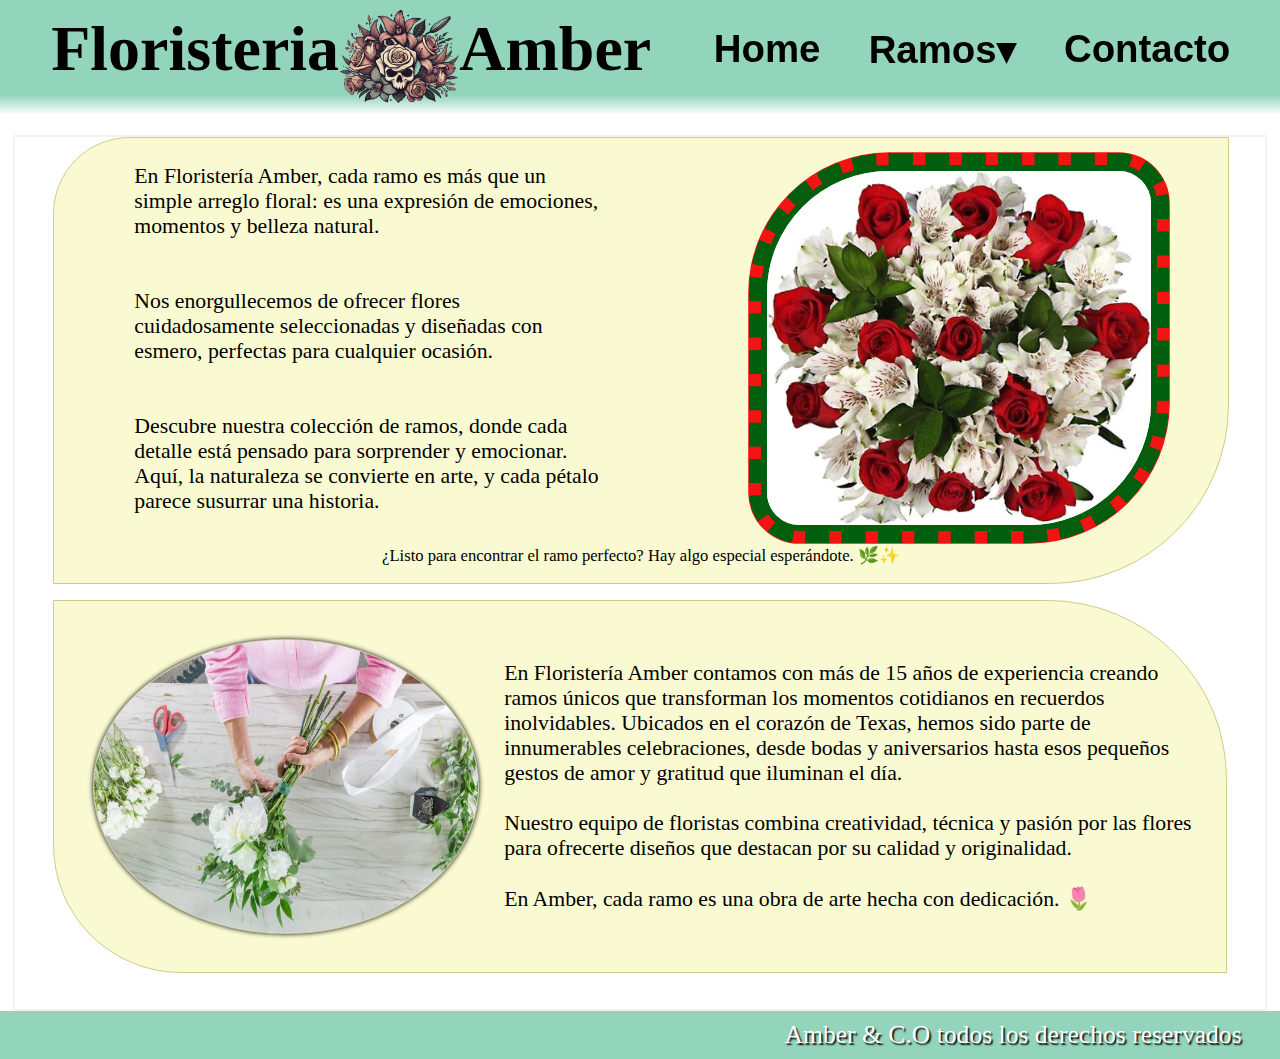
<file: index.html>
<!DOCTYPE html>
<html>

<head>
    <meta charset='utf-8'>
    <meta http-equiv='X-UA-Compatible' content='IE=edge'>
    <title>Floristeria Amber Inicio</title>
    <meta name='viewport' content='width=device-width, initial-scale=1'>
    <link rel='stylesheet' type='text/css' media='screen' href='estilos/navmenu.css'>
    <link rel='stylesheet' type='text/css' media='screen' href='estilos/home.css'>
    <link rel='stylesheet' type='text/css' media='screen' href='estilos/general.css'>
    <link rel='stylesheet' type='text/css' media='screen' href='estilos/⛧.css'>
</head>

<body>
    <header class="fixheader">
        <div class="menu">
            <h1>Floristeria</h1>
            <img src="imagenes/LogoTransparente.webp" alt="">
            <h1> Amber</h1>
            <div>
                <a href="index.html"><button class="navbtn">Home</button></a>
                <div class="dropdown">
                    <a href="subPaginas/ramos.html">
                        <button class="navbtn">Ramos▾</button>
                    </a>
                    <div class="dropdown-content">
                        <a href="subPaginas/recomendaciones.html">Las recomendaciones de Amber</a>
                        <a href="subPaginas/personalizado.html">Ramos personalizados</a>
                        <a href="subPaginas/defensa.html">Defensa</a>
                    </div>
                </div>
                <a href="subPaginas/contacto.html"><button class="navbtn">Contacto</button></a>
            </div>
        </div>
        <div class="gradiante"></div>
    </header>
    <div class="main">
        <div class="primerApartado">
            <p class="descripcion">En Floristería Amber, cada ramo es más que un simple arreglo floral: es una expresión de emociones,
                momentos
                y belleza natural.
                <br>
                <br>
                <br>
                Nos enorgullecemos de ofrecer flores cuidadosamente seleccionadas y diseñadas con
                esmero,
                perfectas para cualquier ocasión.
                <br>
                <br>
                <br>
                Descubre nuestra colección de ramos, donde cada detalle está pensado para sorprender y emocionar. Aquí,
                la naturaleza se convierte en arte, y cada pétalo parece susurrar una historia.
            </p>
            <img src="imagenes/Flor_Index.jpg">
            <p class="piePrimerApartado">¿Listo para encontrar el ramo perfecto? Hay algo especial esperándote. 🌿✨</p>

        </div>
        <div class="segundoApartado">
            <img src="imagenes/BouquetteMaking.webp">
            <p>En Floristería Amber contamos con más de 15 años de experiencia creando ramos únicos que transforman los
                momentos cotidianos en recuerdos inolvidables. Ubicados en el corazón de Texas, hemos sido parte
                de innumerables celebraciones, desde bodas y aniversarios hasta esos pequeños gestos de amor y gratitud
                que iluminan el día. <br><br>Nuestro equipo de floristas combina creatividad, técnica y pasión por las
                flores
                para ofrecerte diseños que destacan por su calidad y originalidad. <br><br>En Amber, cada ramo es una
                obra de
                arte hecha con dedicación. 🌷</p>
        </div>
    </div>
    <footer>
        <p>Amber & C.O todos los derechos reservados</p>
    </footer>
</body>

</html>
</file>
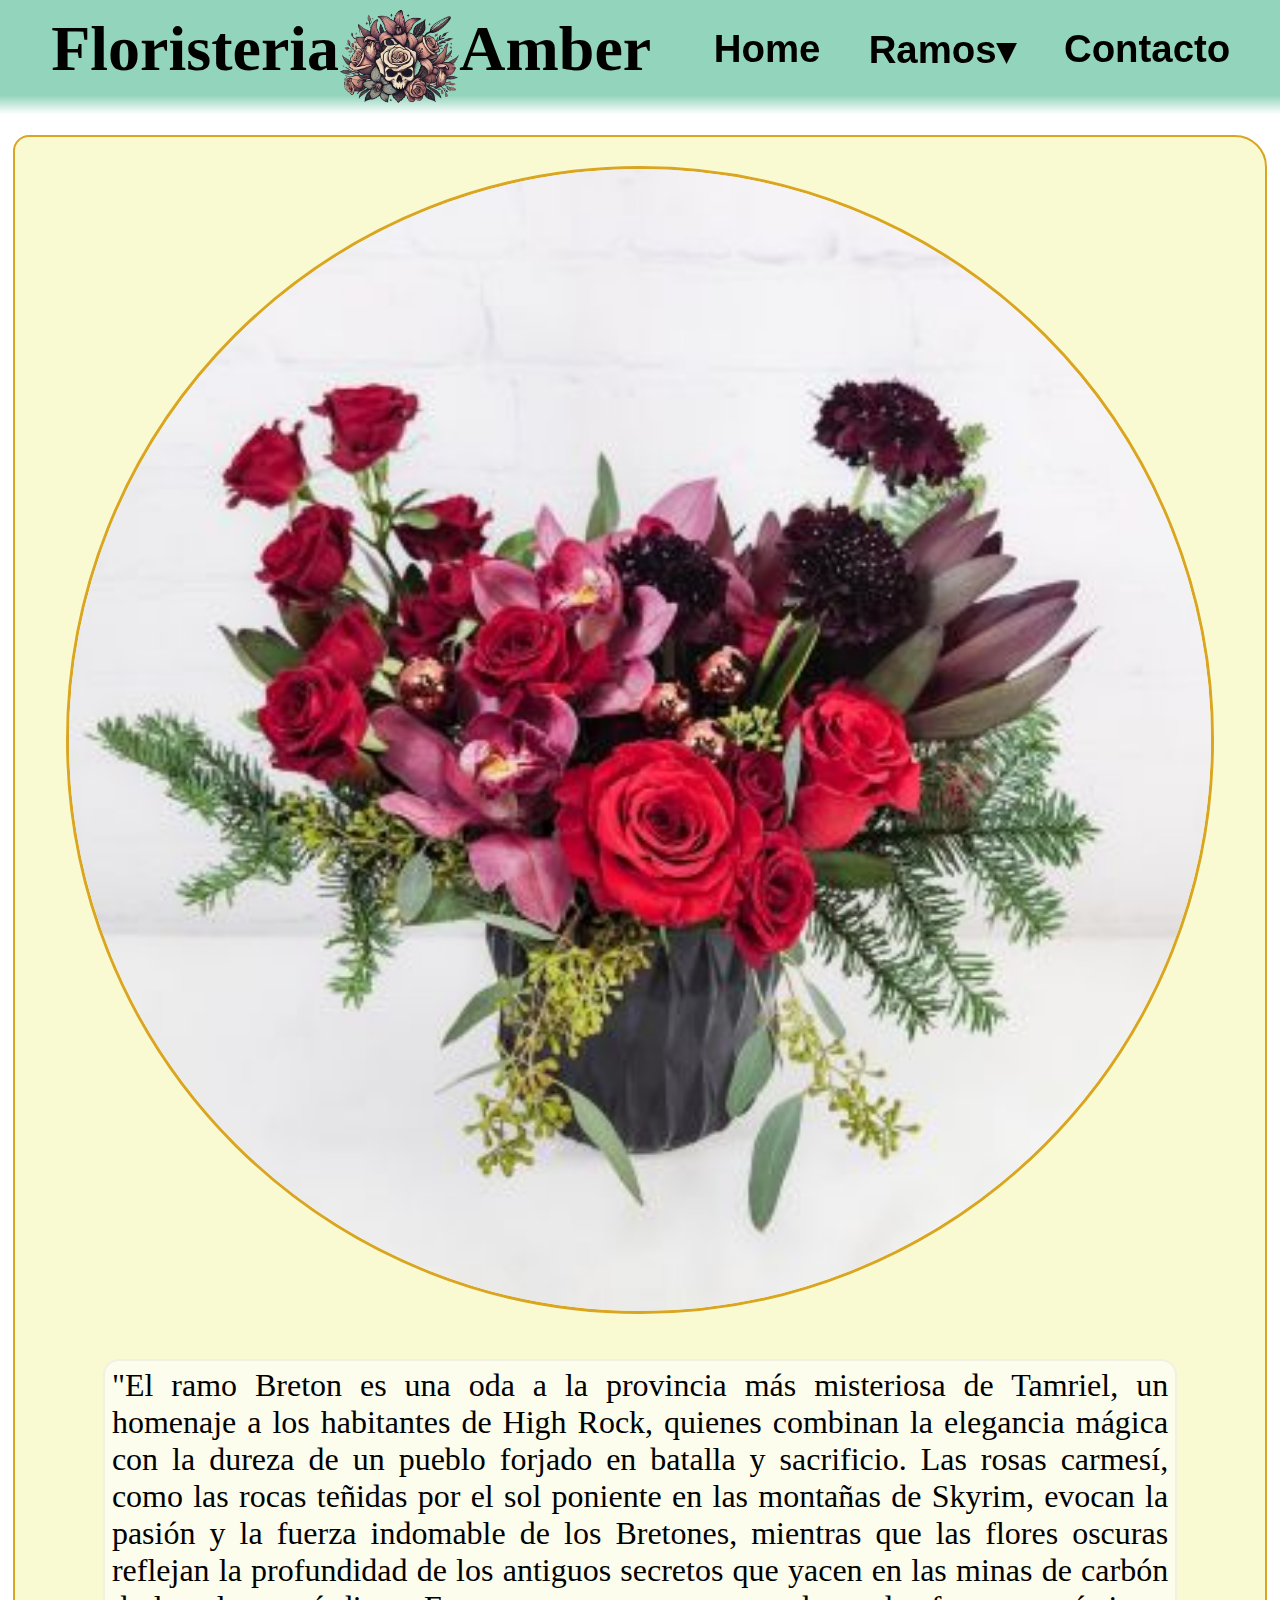
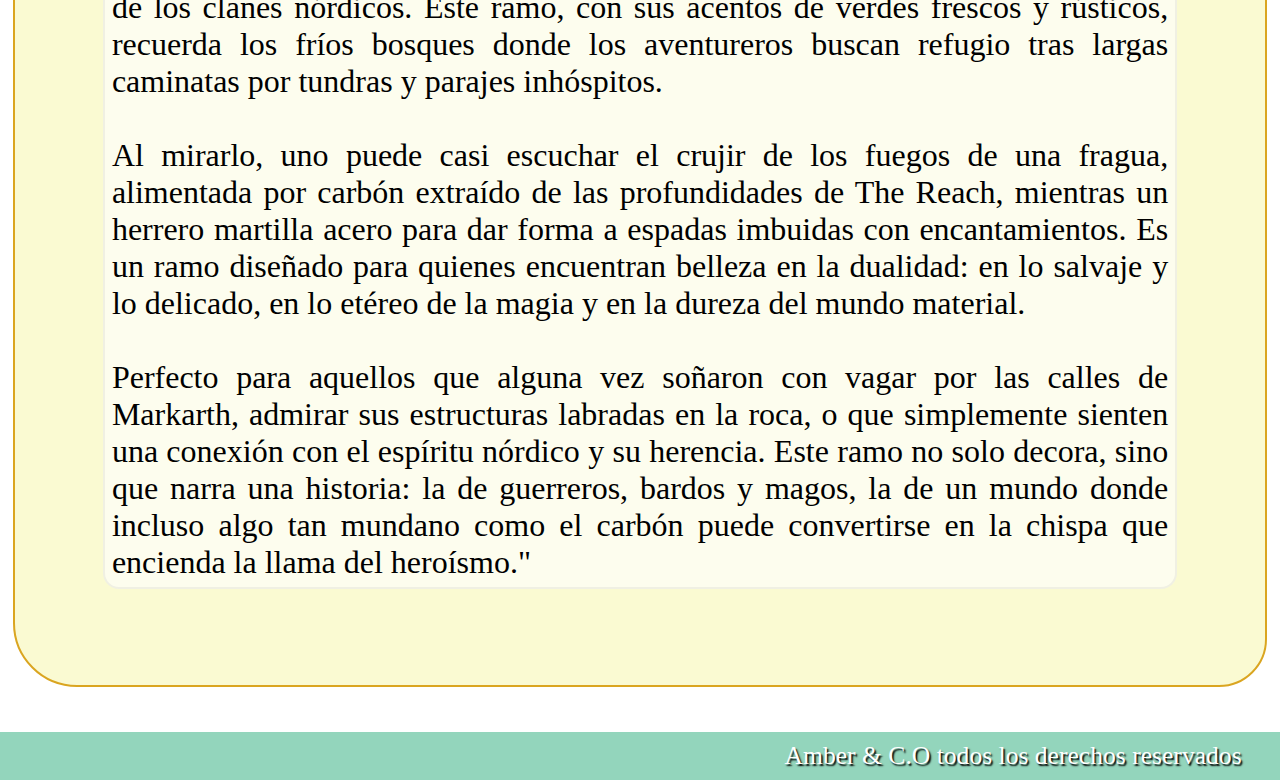
<file: SubPaginas/breton.html>
<!DOCTYPE html>
<html>

<head>
    <meta charset='utf-8'>
    <meta http-equiv='X-UA-Compatible' content='IE=edge'>
    <title>Floristeria Amber Inicio</title>
    <meta name='viewport' content='width=device-width, initial-scale=1'>
    <link rel='stylesheet' type='text/css' media='screen' href='../Estilos/navmenu.css'>
    <link rel='stylesheet' type='text/css' media='screen' href='../Estilos/general.css'>
    <link rel='stylesheet' type='text/css' media='screen' href='../Estilos/recomendaciones.css'>

</head>

<body>
    <header class="fixheader">
        <div class="menu">
            <h1>Floristeria</h1>
            <img src="../Imagenes/LogoTransparente.webp" alt="">
            <h1> Amber</h1>
            <div>
                <a href="../index.html"><button class="navbtn">Home</button></a>
                <div class="dropdown">
                    <a href="ramos.html">
                        <button class="navbtn">Ramos▾</button>
                    </a>
                    <div class="dropdown-content">
                        <a href="recomendaciones.html">Las recomendaciones de Amber</a>
                        <a href="personalizado.html">Ramos personalizados</a>
                    </div>
                </div>
                <a href="
                contacto.html"><button class="navbtn">Contacto</button></a>
            </div>
        </div>
        <div class="gradiante"></div>
    </header>
    
    <div class="main florRecomendada">
        <img src="../Imagenes/Flores/coal.jpg" alt="">
        <p>"El ramo Breton es una oda a la provincia más misteriosa de Tamriel, un homenaje a los habitantes de High
            Rock, quienes combinan la elegancia mágica con la dureza de un pueblo forjado en batalla y sacrificio. Las
            rosas carmesí, como las rocas teñidas por el sol poniente en las montañas de Skyrim, evocan la pasión y la
            fuerza indomable de los Bretones, mientras que las flores oscuras reflejan la profundidad de los antiguos
            secretos que yacen en las minas de carbón de los clanes nórdicos. Este ramo, con sus acentos de verdes
            frescos y rústicos, recuerda los fríos bosques donde los aventureros buscan refugio tras largas caminatas
            por tundras y parajes inhóspitos.<br><br>

            Al mirarlo, uno puede casi escuchar el crujir de los fuegos de una fragua, alimentada por carbón extraído de
            las profundidades de The Reach, mientras un herrero martilla acero para dar forma a espadas imbuidas con
            encantamientos. Es un ramo diseñado para quienes encuentran belleza en la dualidad: en lo salvaje y lo
            delicado, en lo etéreo de la magia y en la dureza del mundo material.<br><br>

            Perfecto para aquellos que alguna vez soñaron con vagar por las calles de Markarth, admirar sus estructuras
            labradas en la roca, o que simplemente sienten una conexión con el espíritu nórdico y su herencia. Este ramo
            no solo decora, sino que narra una historia: la de guerreros, bardos y magos, la de un mundo donde incluso
            algo tan mundano como el carbón puede convertirse en la chispa que encienda la llama del heroísmo."</p>
    </div>
    <footer>
        <p>Amber & C.O todos los derechos reservados</p>
    </footer>
</body>

</html>
</file>
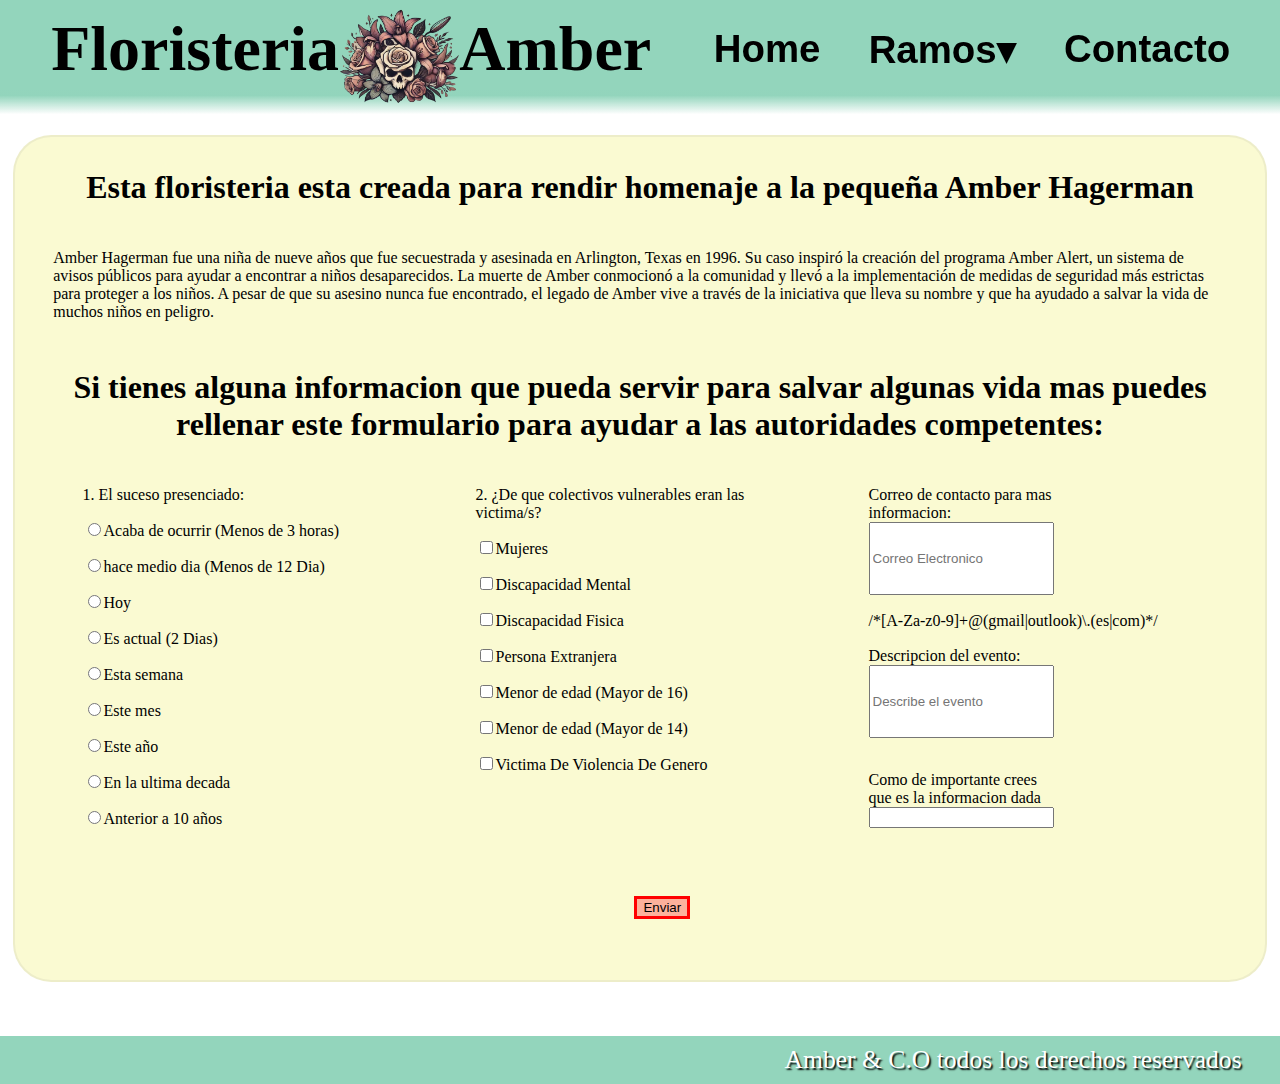
<file: SubPaginas/contacto.html>
<!DOCTYPE html>
<html>

<head>
    <meta charset='utf-8'>
    <meta http-equiv='X-UA-Compatible' content='IE=edge'>
    <title>Floristeria Amber Inicio</title>
    <meta name='viewport' content='width=device-width, initial-scale=1'>
    <link rel='stylesheet' type='text/css' media='screen' href='../Estilos/navmenu.css'>
    <link rel='stylesheet' type='text/css' media='screen' href='../Estilos/general.css'>
    <link rel='stylesheet' type='text/css' media='screen' href='../Estilos/personalizado.css'>
    
    <link rel='stylesheet' type='text/css' media='screen' href='../Estilos/contacto.css'>

</head>

<body>
    <header class="fixheader">
        <div class="menu">
            <h1>Floristeria</h1>
            <img src="../Imagenes/LogoTransparente.webp" alt="">
            <h1> Amber</h1>
            <div>
                <a href="../index.html"><button class="navbtn">Home</button></a>
                <div class="dropdown">
                    <a href="ramos.html">
                        <button class="navbtn">Ramos▾</button>
                    </a>
                    <div class="dropdown-content">
                        <a href="recomendaciones.html">Las recomendaciones de Amber</a>
                        <a href="personalizado.html">Ramos personalizados</a>
                    </div>
                </div>
                <a href="contacto.html"><button class="navbtn">Contacto</button></a>
            </div>
        </div>
        <div class="gradiante"></div>
    </header>
    <div class="main">
        <div>
            <h1>Esta floristeria esta creada para rendir homenaje a la pequeña <a class="amber"
                    href="https://es.wikipedia.org/wiki/Amber_Hagerman">Amber Hagerman</a></h1>
            <p>Amber Hagerman fue una niña de nueve años que fue secuestrada y asesinada en Arlington, Texas en 1996. Su
                caso inspiró la creación del programa Amber Alert, un sistema de avisos públicos para ayudar a encontrar
                a niños desaparecidos. La muerte de Amber conmocionó a la comunidad y llevó a la implementación de
                medidas de seguridad más estrictas para proteger a los niños. A pesar de que su asesino nunca fue
                encontrado, el legado de Amber vive a través de la iniciativa que lleva su nombre y que ha ayudado a
                salvar la vida de muchos niños en peligro.</p>
        </div>
        <div>
            <h1> Si tienes alguna informacion que pueda servir para salvar algunas vida mas puedes rellenar este formulario para ayudar a las autoridades competentes:</h1>
            <form action="ContactarAutoridades.php" method="get">
                <div>
                    <div>
                        <p>1. El suceso presenciado: </p>
                        <p><input required type="radio" name="cuadno" value="3h" />Acaba de ocurrir (Menos de 3 horas) </p>
                        <p><input type="radio" name="cuando" value="12h" />hace medio dia (Menos de 12 Dia)</p>
                        <p><input type="radio" name="cuadno" value="1h" />Hoy</p>
                        <p><input type="radio" name="cuadno" value="2d" />Es actual (2 Dias)</p>
                        <p><input type="radio" name="cuando" value="7d" />Esta semana</p>
                        <p><input type="radio" name="cuando" value="1m" />Este mes</p>
                        <p><input type="radio" name="cuando" value="1a" />Este año</p>
                        <p><input type="radio" name="cuando" value="10a" />En la ultima decada</p>
                        <p><input type="radio" name="cuando" value="old" />Anterior a 10 años</p>
                    </div>
                    <div>
                        <p>2. ¿De que colectivos vulnerables eran las victima/s?</p>
                        <p><input type="checkbox" name="colectivo" value="mujeres" />Mujeres</p>
                        <p><input type="checkbox" name="colectivo" value="discapacidadPsiquica" />Discapacidad Mental</p>
                        <p><input type="checkbox" name="colectivo" value="discapacidadFisica" />Discapacidad Fisica</p>
                        <p><input type="checkbox" name="colectivo" value="extranjero" />Persona Extranjera</p>
                        <p><input type="checkbox" name="colectivo" value="menor18" />Menor de edad (Mayor de 16)</p>
                        <p><input type="checkbox" name="colectivo" value="menor14" />Menor de edad (Mayor de 14)</p>
                        <p><input type="checkbox" name="colectivo" value="victimaVioGen" />Victima De Violencia De Genero</p>
                    </div>
                    <div>
                        <p>Correo de contacto para mas informacion: <input type="text" required pattern="([a-zA-Zá-úÁ-Ú]?+[a-zA-Zá-úÁ-Ú0-9]{2,30}+[@]+[a-zA-Zá-úÁ-Ú]?+[a-zA-Zá-úÁ-Ú0-9]{1,10}[\.]+[a-zA-Zá-úÁ-Ú]{1,5})" name="CorreoContacto" placeholder="Correo Electronico" /></p>
                        /*[A-Za-z0-9]+@(gmail|outlook)\.(es|com)*/
                        <p>Descripcion del evento: <input type="text" required pattern=".{0,450}" name="descripcion" placeholder="Describe el evento" /></p>
                        <p>Como de importante crees que es la informacion dada <input required list="prioridadPercibida" />
                        <datalist id="prioridadPercibida">
                            <option value="Critica"></option>
                            <option value="Alta"></option>
                            <option value="Media"></option>
                            <option value="Moderada"></option>
                            <option value="Baja"></option>
                            <option value="MuyBaja"></option>
                        </datalist></p>
                    </div>
                </div>
                <div>
                    <p><input type="submit" value="Enviar" /></p>
                </div>
            </form>
        </div>
    </div>
    <footer>
        <p>Amber & C.O todos los derechos reservados</p>
    </footer>
</body>

</html>
</file>
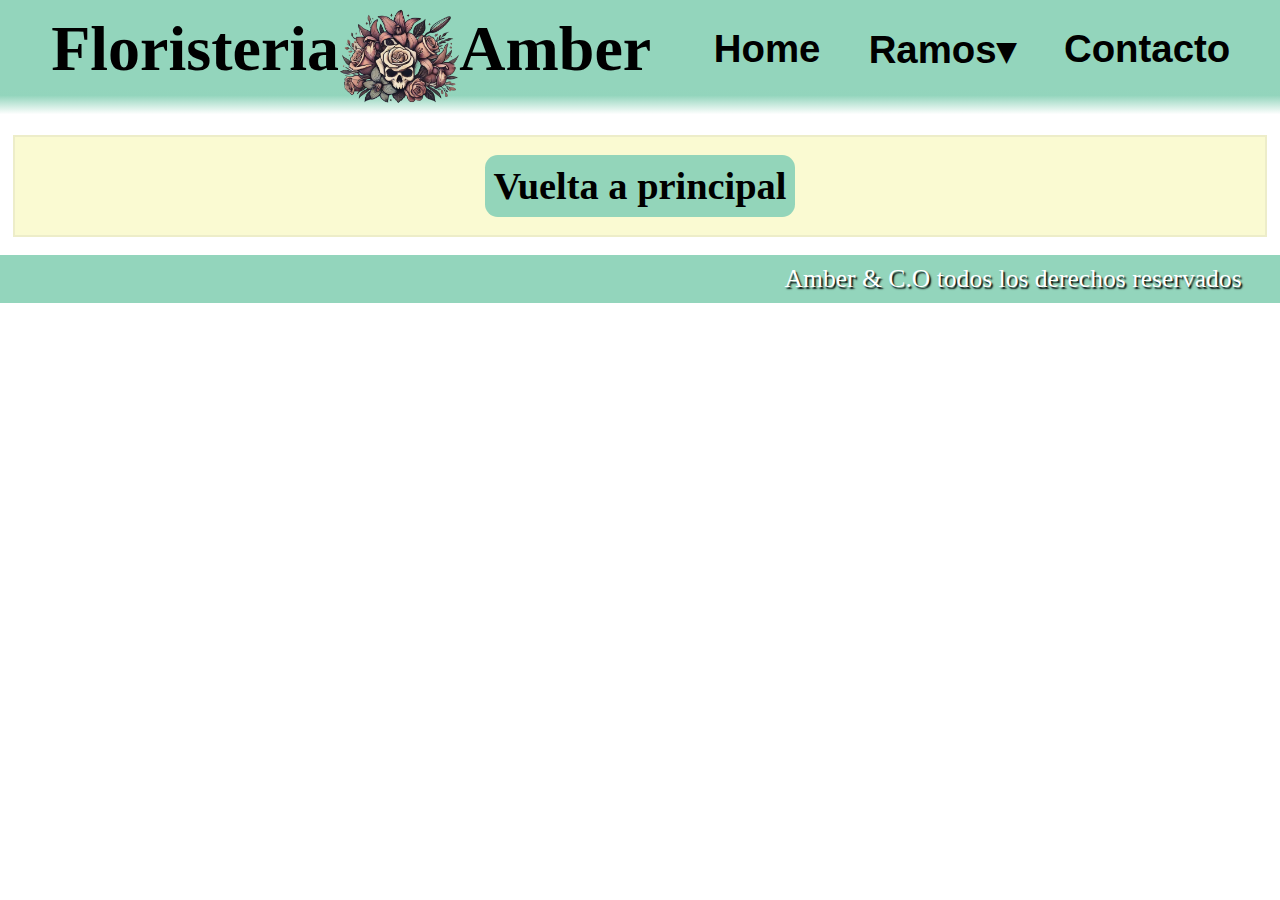
<file: subPaginas/defensa.html>
<!DOCTYPE html>
<html>

<head>
    <meta charset='utf-8'>
    <meta http-equiv='X-UA-Compatible' content='IE=edge'>
    <title>Floristeria Amber Inicio</title>
    <meta name='viewport' content='width=device-width, initial-scale=1'>
    <link rel='stylesheet' type='text/css' media='screen' href='../estilos/navmenu.css'>
    <link rel='stylesheet' type='text/css' media='screen' href='../estilos/general.css'>
    <link rel='stylesheet' type='text/css' media='screen' href='../estilos/defensa.css'>

</head>

<body>
    <header class="fixheader">
        <div class="menu">
            <h1>Floristeria</h1>
            <img src="../imagenes/LogoTransparente.webp" alt="">
            <h1> Amber</h1>
            <div>
                <a href="../index.html"><button class="navbtn">Home</button></a>
                <div class="dropdown">
                    <a href="ramos.html">
                        <button class="navbtn">Ramos▾</button>
                    </a>
                    <div class="dropdown-content">
                        <a href="recomendaciones.html">Las recomendaciones de Amber</a>
                        <a href="personalizado.html">Ramos personalizados</a>
                        <a href="defensa.html">Defensa</a>
                    </div>
                </div>
                <a href="
                contacto.html"><button class="navbtn">Contacto</button></a>
            </div>
        </div>
        <div class="gradiante"></div>
    </header>
    <div class="main">
       
    <a class="navbtn defensabtn" href="../index.html">Vuelta a principal</a>
    </div>
    <footer>
        <p>Amber & C.O todos los derechos reservados</p>
    </footer>
</body>

</html>
</file>
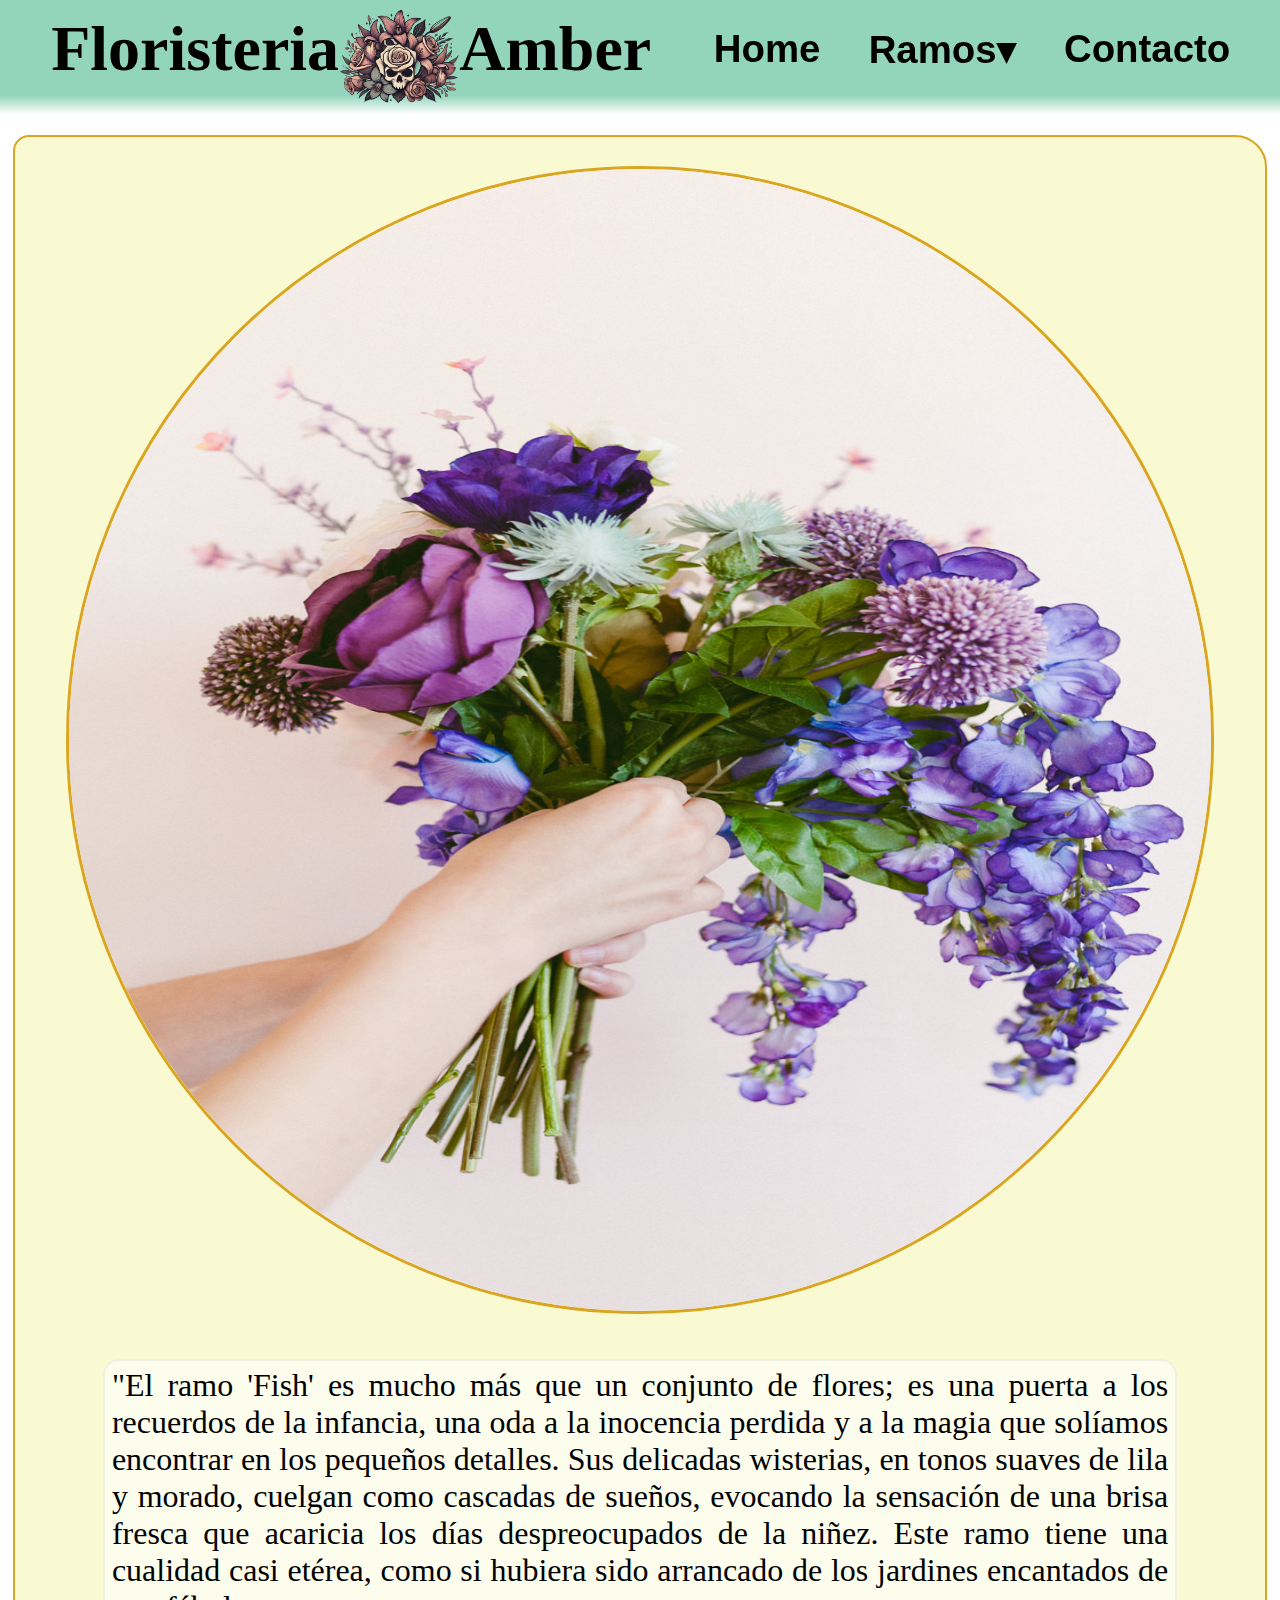
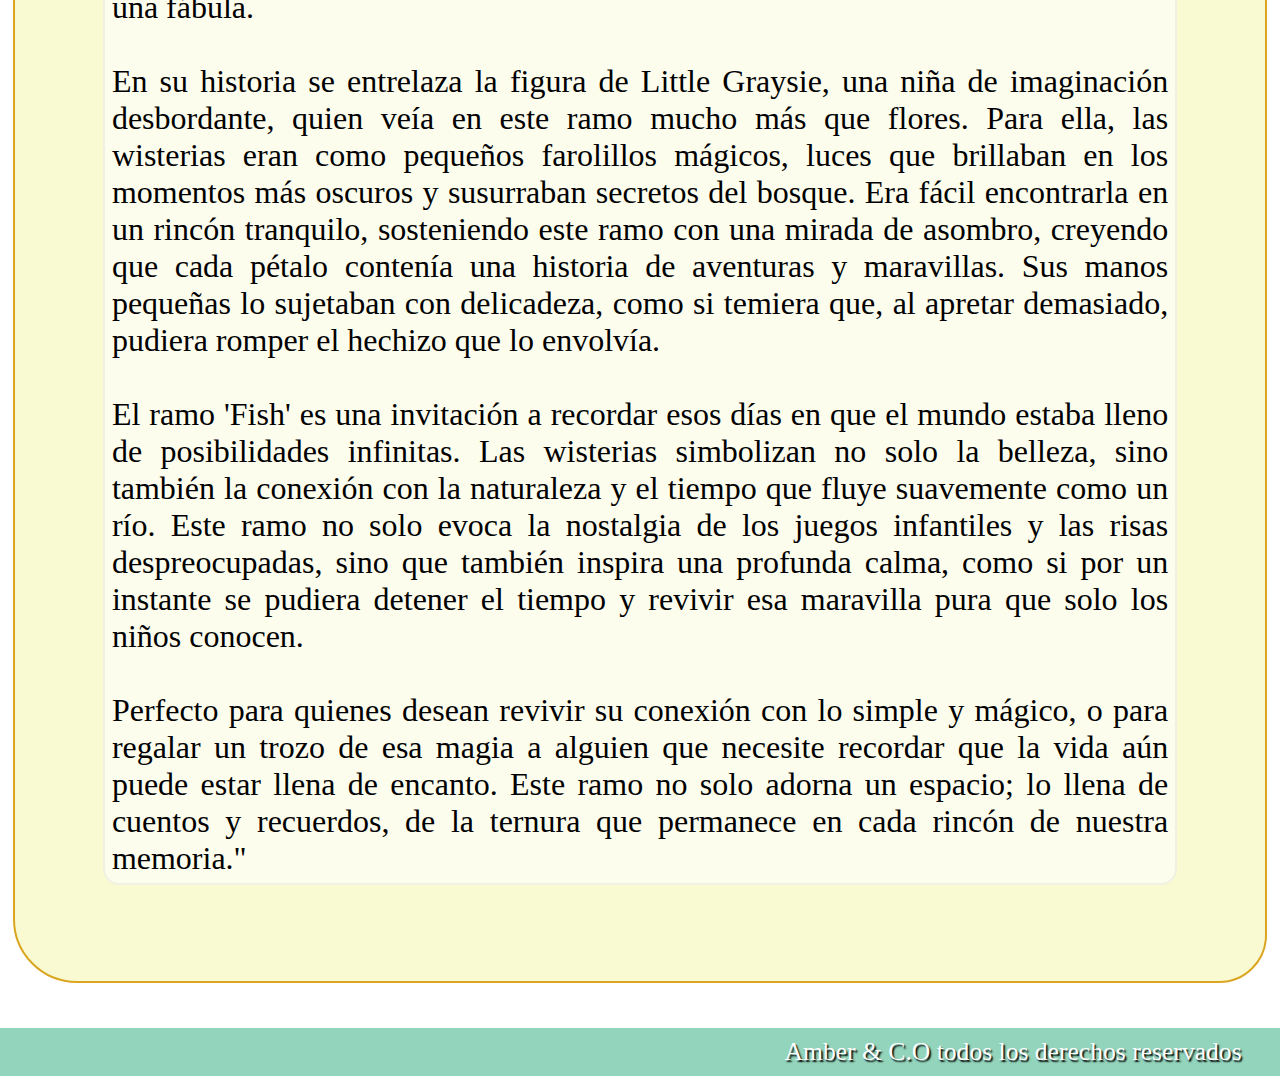
<file: SubPaginas/fish.html>
<!DOCTYPE html>
<html>

<head>
    <meta charset='utf-8'>
    <meta http-equiv='X-UA-Compatible' content='IE=edge'>
    <title>Floristeria Amber Inicio</title>
    <meta name='viewport' content='width=device-width, initial-scale=1'>
    <link rel='stylesheet' type='text/css' media='screen' href='../Estilos/navmenu.css'>
    <link rel='stylesheet' type='text/css' media='screen' href='../Estilos/general.css'>
    <link rel='stylesheet' type='text/css' media='screen' href='../Estilos/recomendaciones.css'>

</head>

<body>
    <header class="fixheader">
        <div class="menu">
            <h1>Floristeria</h1>
            <img src="../Imagenes/LogoTransparente.webp" alt="">
            <h1> Amber</h1>
            <div>
                <a href="../index.html"><button class="navbtn">Home</button></a>
                <div class="dropdown">
                    <a href="ramos.html">
                        <button class="navbtn">Ramos▾</button>
                    </a>
                    <div class="dropdown-content">
                        <a href="recomendaciones.html">Las recomendaciones de Amber</a>
                        <a href="personalizado.html">Ramos personalizados</a>
                    </div>
                </div>
                <a href="contacto.html"><button class="navbtn">Contacto</button></a>
            </div>
        </div>
        <div class="gradiante"></div>
    </header>
    <div class="main florRecomendada">
        <img src="../Imagenes/Flores/wisteria.jpg" alt="">
        <p>"El ramo 'Fish' es mucho más que un conjunto de flores; es una puerta a los recuerdos de la infancia, una oda
            a la inocencia perdida y a la magia que solíamos encontrar en los pequeños detalles. Sus delicadas
            wisterias, en tonos suaves de lila y morado, cuelgan como cascadas de sueños, evocando la sensación de una
            brisa fresca que acaricia los días despreocupados de la niñez. Este ramo tiene una cualidad casi etérea,
            como si hubiera sido arrancado de los jardines encantados de una fábula.<br><br>

            En su historia se entrelaza la figura de Little Graysie, una niña de imaginación desbordante, quien veía en
            este ramo mucho más que flores. Para ella, las wisterias eran como pequeños farolillos mágicos, luces que
            brillaban en los momentos más oscuros y susurraban secretos del bosque. Era fácil encontrarla en un rincón
            tranquilo, sosteniendo este ramo con una mirada de asombro, creyendo que cada pétalo contenía una historia
            de aventuras y maravillas. Sus manos pequeñas lo sujetaban con delicadeza, como si temiera que, al apretar
            demasiado, pudiera romper el hechizo que lo envolvía.<br><br>

            El ramo 'Fish' es una invitación a recordar esos días en que el mundo estaba lleno de posibilidades
            infinitas. Las wisterias simbolizan no solo la belleza, sino también la conexión con la naturaleza y el
            tiempo que fluye suavemente como un río. Este ramo no solo evoca la nostalgia de los juegos infantiles y las
            risas despreocupadas, sino que también inspira una profunda calma, como si por un instante se pudiera
            detener el tiempo y revivir esa maravilla pura que solo los niños conocen.<br><br>

            Perfecto para quienes desean revivir su conexión con lo simple y mágico, o para regalar un trozo de esa
            magia a alguien que necesite recordar que la vida aún puede estar llena de encanto. Este ramo no solo adorna
            un espacio; lo llena de cuentos y recuerdos, de la ternura que permanece en cada rincón de nuestra memoria."
        </p>
    </div>
    <footer>
        <p>Amber & C.O todos los derechos reservados</p>
    </footer>
</body>

</html>
</file>
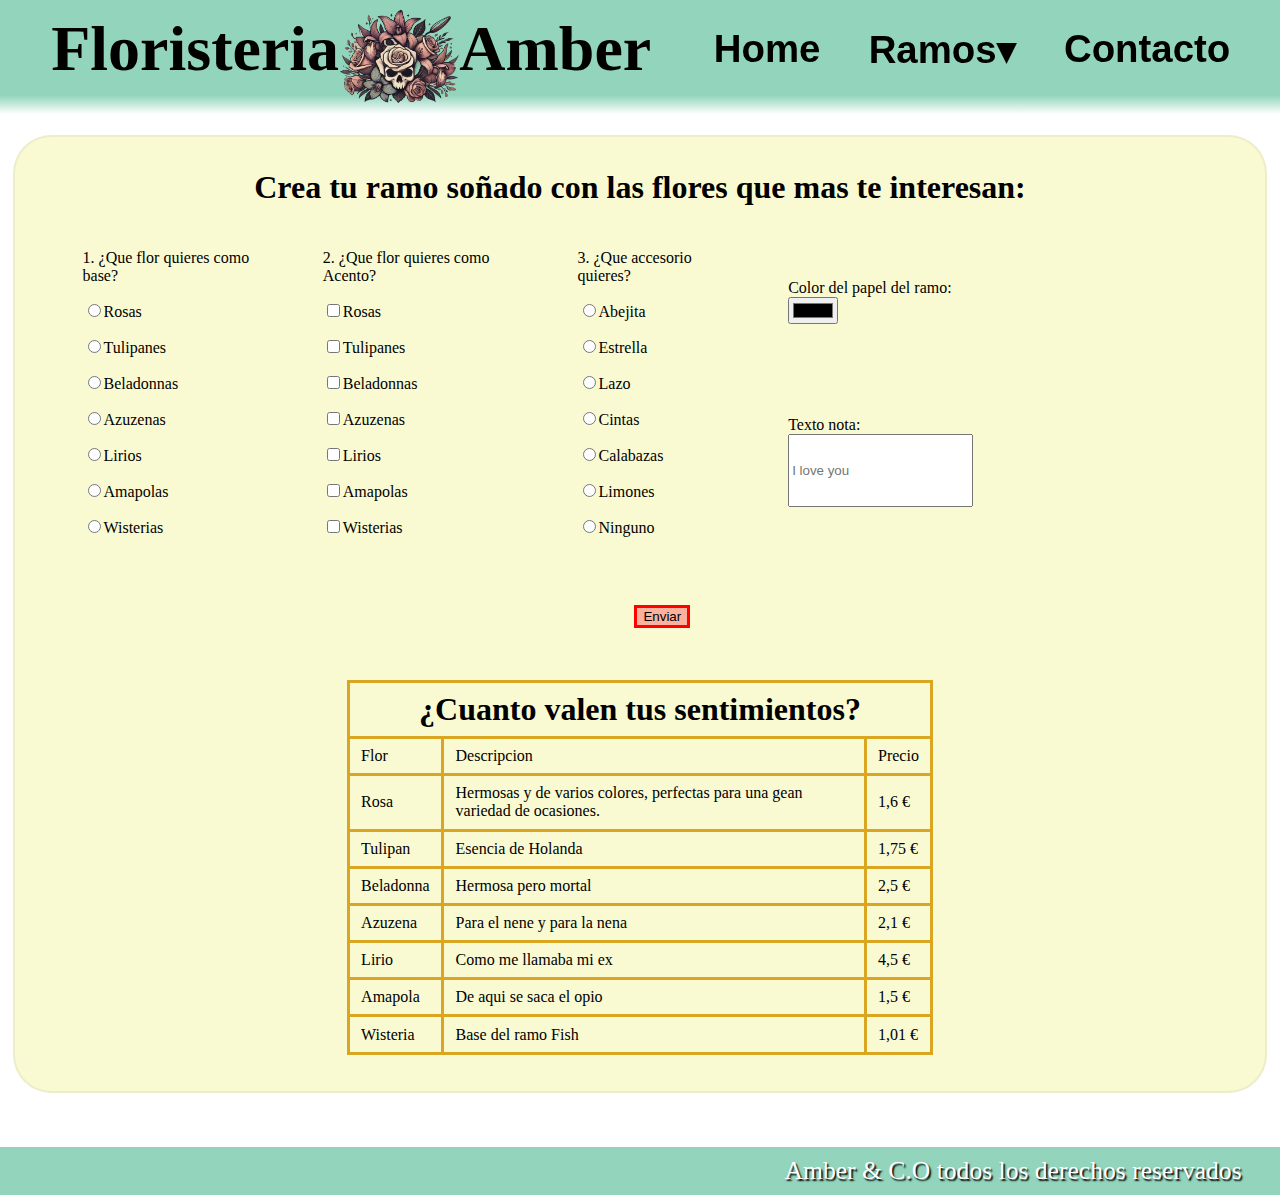
<file: SubPaginas/personalizado.html>
<!DOCTYPE html>
<html>

<head>
    <meta charset='utf-8'>
    <meta http-equiv='X-UA-Compatible' content='IE=edge'>
    <title>Floristeria Amber Inicio</title>
    <meta name='viewport' content='width=device-width, initial-scale=1'>
    <link rel='stylesheet' type='text/css' media='screen' href='../Estilos/navmenu.css'>
    <link rel='stylesheet' type='text/css' media='screen' href='../Estilos/general.css'>
    <link rel='stylesheet' type='text/css' media='screen' href='../Estilos/personalizado.css'>

</head>

<body>
    <header class="fixheader">
        <div class="menu">
            <h1>Floristeria</h1>
            <img src="../Imagenes/LogoTransparente.webp" alt="">
            <h1> Amber</h1>
            <div>
                <a href="../index.html"><button class="navbtn">Home</button></a>
                <div class="dropdown">
                    <a href="ramos.html">
                        <button class="navbtn">Ramos▾</button>
                    </a>
                    <div class="dropdown-content">
                        <a href="recomendaciones.html">Las recomendaciones de Amber</a>
                        <a href="personalizado.html">Ramos personalizados</a>
                    </div>
                </div>
                <a href="contacto.html"><button class="navbtn">Contacto</button></a>
            </div>
        </div>
        <div class="gradiante"></div>
    </header>
    <div class="main">
        <div>
            <h1> Crea tu ramo soñado con las flores que mas te interesan:</h1>
            <form action="ramorersonalizado.php" method="get">
                <div>
                    <div>
                        <p>1. ¿Que flor quieres como base?</p>
                        <p><input required type="radio" name="florbase" value="rosa" />Rosas</p>
                        <p><input type="radio" name="florbase" value="tulipane" />Tulipanes</p>
                        <p><input type="radio" name="florbase" value="beladonna" />Beladonnas</p>
                        <p><input type="radio" name="florbase" value="azuzena" />Azuzenas</p>
                        <p><input type="radio" name="florbase" value="lirio" />Lirios</p>
                        <p><input type="radio" name="florbase" value="amapola" />Amapolas</p>
                        <p><input type="radio" name="florbase" value="wisteria" />Wisterias</p>
                    </div>
                    <div>
                        <p>2. ¿Que flor quieres como Acento?</p>
                        <p><input type="checkbox" name="florAcento" value="rosa" />Rosas</p>
                        <p><input type="checkbox" name="florAcento" value="tulipane" />Tulipanes</p>
                        <p><input type="checkbox" name="florAcento" value="beladonna" />Beladonnas</p>
                        <p><input type="checkbox" name="florAcento" value="azuzena" />Azuzenas</p>
                        <p><input type="checkbox" name="florAcento" value="lirio" />Lirios</p>
                        <p><input type="checkbox" name="florAcento" value="amapola" />Amapolas</p>
                        <p><input type="checkbox" name="florAcento" value="wisteria" />Wisterias</p>
                    </div>
                    <div>
                        <p>3. ¿Que accesorio quieres?</p>
                        <p><input required type="radio" name="accesorio" value="abeja" />Abejita</p>
                        <p><input type="radio" name="accesorio" value="estrella" />Estrella</p>
                        <p><input type="radio" name="accesorio" value="lazo" />Lazo</p>
                        <p><input type="radio" name="accesorio" value="cinta" />Cintas</p>
                        <p><input type="radio" name="accesorio" value="calabaza" />Calabazas</p>
                        <p><input type="radio" name="accesorio" value="limon" />Limones</p>
                        <p><input type="radio" name="accesorio" value="none" />Ninguno</p>
                    </div>
                    <div>
                        <p>Color del papel del ramo: <input required type="color" name="color" /></p>
                        <p>Texto nota: <input type="text" pattern=".{0,150}" name="nota" placeholder="I love you" /></p>
                    </div>
                </div>
                <div>
                    <p><input type="submit" value="Enviar" /></p>
                </div>
            </form>
            <table>
                <thead>
                    <tr>
                        <td colspan="3">¿Cuanto valen tus sentimientos?</td>
                    </tr>
                    <tr>
                        <td>Flor</td>
                        <td class="descripcionFlores">Descripcion</td>
                        <td>Precio</td>
                    </tr>
                </thead>
                <tbody>
                    <tr>
                        <td>Rosa</td>
                        <td>Hermosas y de varios colores, perfectas para una gean variedad de ocasiones.</td>
                        <td>1,6 €</td>
                    </tr>
                    <tr>
                        <td>Tulipan</td>
                        <td>Esencia de Holanda</td>
                        <td>1,75 €</td>
                    </tr>
                    <tr>
                        <td>Beladonna</td>
                        <td>Hermosa pero mortal</td>
                        <td>2,5 €</td>
                    </tr>
                    <tr>
                        <td>Azuzena</td>
                        <td>Para el nene y para la nena</td>
                        <td>2,1 €</td>
                    </tr>
                    <tr>
                        <td>Lirio</td>
                        <td>Como me llamaba mi ex</td>
                        <td>4,5 €</td>
                    </tr>
                    <tr>
                        <td>Amapola</td>
                        <td>De aqui se saca el opio</td>
                        <td>1,5 €</td>
                    </tr>
                    <tr>
                        <td>Wisteria</td>
                        <td>Base del ramo Fish</td>
                        <td>1,01 €</td>
                    </tr>
                </tbody>
            </table>
        </div>

    </div>
    <footer>
        <p>Amber & C.O todos los derechos reservados</p>
    </footer>
</body>

</html>
</file>
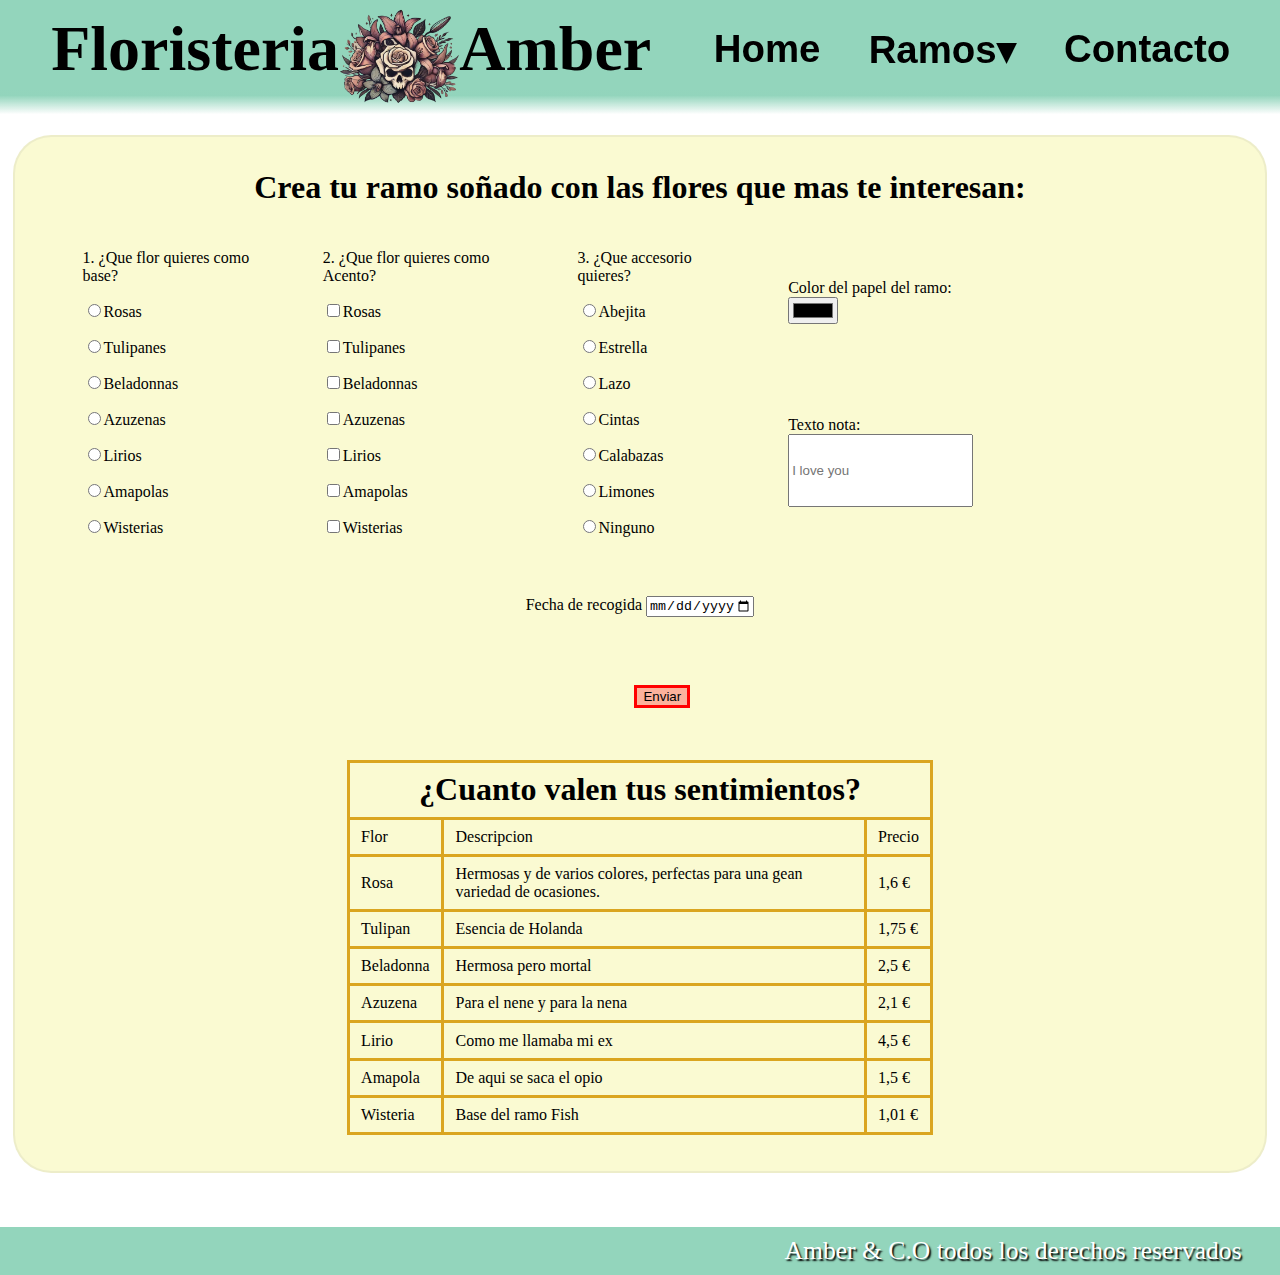
<file: subPaginas/personalizado.html>
<!DOCTYPE html>
<html>

<head>
    <meta charset='utf-8'>
    <meta http-equiv='X-UA-Compatible' content='IE=edge'>
    <title>Floristeria Amber Inicio</title>
    <meta name='viewport' content='width=device-width, initial-scale=1'>
    <link rel='stylesheet' type='text/css' media='screen' href='../estilos/navmenu.css'>
    <link rel='stylesheet' type='text/css' media='screen' href='../estilos/general.css'>
    <link rel='stylesheet' type='text/css' media='screen' href='../estilos/personalizado.css'>

</head>

<body>
    <header class="fixheader">
        <div class="menu">
            <h1>Floristeria</h1>
            <img src="../imagenes/LogoTransparente.webp" alt="">
            <h1> Amber</h1>
            <div>
                <a href="../index.html"><button class="navbtn">Home</button></a>
                <div class="dropdown">
                    <a href="ramos.html">
                        <button class="navbtn">Ramos▾</button>
                    </a>
                    <div class="dropdown-content">
                        <a href="recomendaciones.html">Las recomendaciones de Amber</a>
                        <a href="personalizado.html">Ramos personalizados</a>
                        <a href="defensa.html">Defensa</a>
                    </div>
                </div>
                <a href="
                contacto.html"><button class="navbtn">Contacto</button></a>
            </div>
        </div>
        <div class="gradiante"></div>
    </header>
    <div class="main">
        <div>
            <h1> Crea tu ramo soñado con las flores que mas te interesan:</h1>
            <form action="ramorersonalizado.php" method="get">
                <div>
                    <div>
                        <p>1. ¿Que flor quieres como base?</p>
                        <p><input required type="radio" name="florbase" value="rosa" />Rosas</p>
                        <p><input type="radio" name="florbase" value="tulipane" />Tulipanes</p>
                        <p><input type="radio" name="florbase" value="beladonna" />Beladonnas</p>
                        <p><input type="radio" name="florbase" value="azuzena" />Azuzenas</p>
                        <p><input type="radio" name="florbase" value="lirio" />Lirios</p>
                        <p><input type="radio" name="florbase" value="amapola" />Amapolas</p>
                        <p><input type="radio" name="florbase" value="wisteria" />Wisterias</p>
                    </div>
                    <div>
                        <p>2. ¿Que flor quieres como Acento?</p>
                        <p><input type="checkbox" name="florAcento" value="rosa" />Rosas</p>
                        <p><input type="checkbox" name="florAcento" value="tulipane" />Tulipanes</p>
                        <p><input type="checkbox" name="florAcento" value="beladonna" />Beladonnas</p>
                        <p><input type="checkbox" name="florAcento" value="azuzena" />Azuzenas</p>
                        <p><input type="checkbox" name="florAcento" value="lirio" />Lirios</p>
                        <p><input type="checkbox" name="florAcento" value="amapola" />Amapolas</p>
                        <p><input type="checkbox" name="florAcento" value="wisteria" />Wisterias</p>
                    </div>
                    <div>
                        <p>3. ¿Que accesorio quieres?</p>
                        <p><input required type="radio" name="accesorio" value="abeja" />Abejita</p>
                        <p><input type="radio" name="accesorio" value="estrella" />Estrella</p>
                        <p><input type="radio" name="accesorio" value="lazo" />Lazo</p>
                        <p><input type="radio" name="accesorio" value="cinta" />Cintas</p>
                        <p><input type="radio" name="accesorio" value="calabaza" />Calabazas</p>
                        <p><input type="radio" name="accesorio" value="limon" />Limones</p>
                        <p><input type="radio" name="accesorio" value="none" />Ninguno</p>
                    </div>
                    <div>
                        <p>Color del papel del ramo: <input required type="color" name="color" /></p>
                        <p>Texto nota: <input type="text" pattern=".{0,150}" name="nota" placeholder="I love you" /></p>
                    </div>
                </div>
                <div>
                    <p>Fecha de recogida <input required type="date" name="fecha" min="2024-12-13" max="2030-12-31" /></p></div>
                <div>
                    <p><input type="submit" value="Enviar" /></p>
                </div>
            </form>
            <table>
                <thead>
                    <tr>
                        <td colspan="3">¿Cuanto valen tus sentimientos?</td>
                    </tr>
                    <tr>
                        <td>Flor</td>
                        <td class="descripcionFlores">Descripcion</td>
                        <td>Precio</td>
                    </tr>
                </thead>
                <tbody>
                    <tr>
                        <td>Rosa</td>
                        <td>Hermosas y de varios colores, perfectas para una gean variedad de ocasiones.</td>
                        <td>1,6 €</td>
                    </tr>
                    <tr>
                        <td>Tulipan</td>
                        <td>Esencia de Holanda</td>
                        <td>1,75 €</td>
                    </tr>
                    <tr>
                        <td>Beladonna</td>
                        <td>Hermosa pero mortal</td>
                        <td>2,5 €</td>
                    </tr>
                    <tr>
                        <td>Azuzena</td>
                        <td>Para el nene y para la nena</td>
                        <td>2,1 €</td>
                    </tr>
                    <tr>
                        <td>Lirio</td>
                        <td>Como me llamaba mi ex</td>
                        <td>4,5 €</td>
                    </tr>
                    <tr>
                        <td>Amapola</td>
                        <td>De aqui se saca el opio</td>
                        <td>1,5 €</td>
                    </tr>
                    <tr>
                        <td>Wisteria</td>
                        <td>Base del ramo Fish</td>
                        <td>1,01 €</td>
                    </tr>
                </tbody>
            </table>
        </div>

    </div>
    <footer>
        <p>Amber & C.O todos los derechos reservados</p>
    </footer>
</body>

</html>
</file>
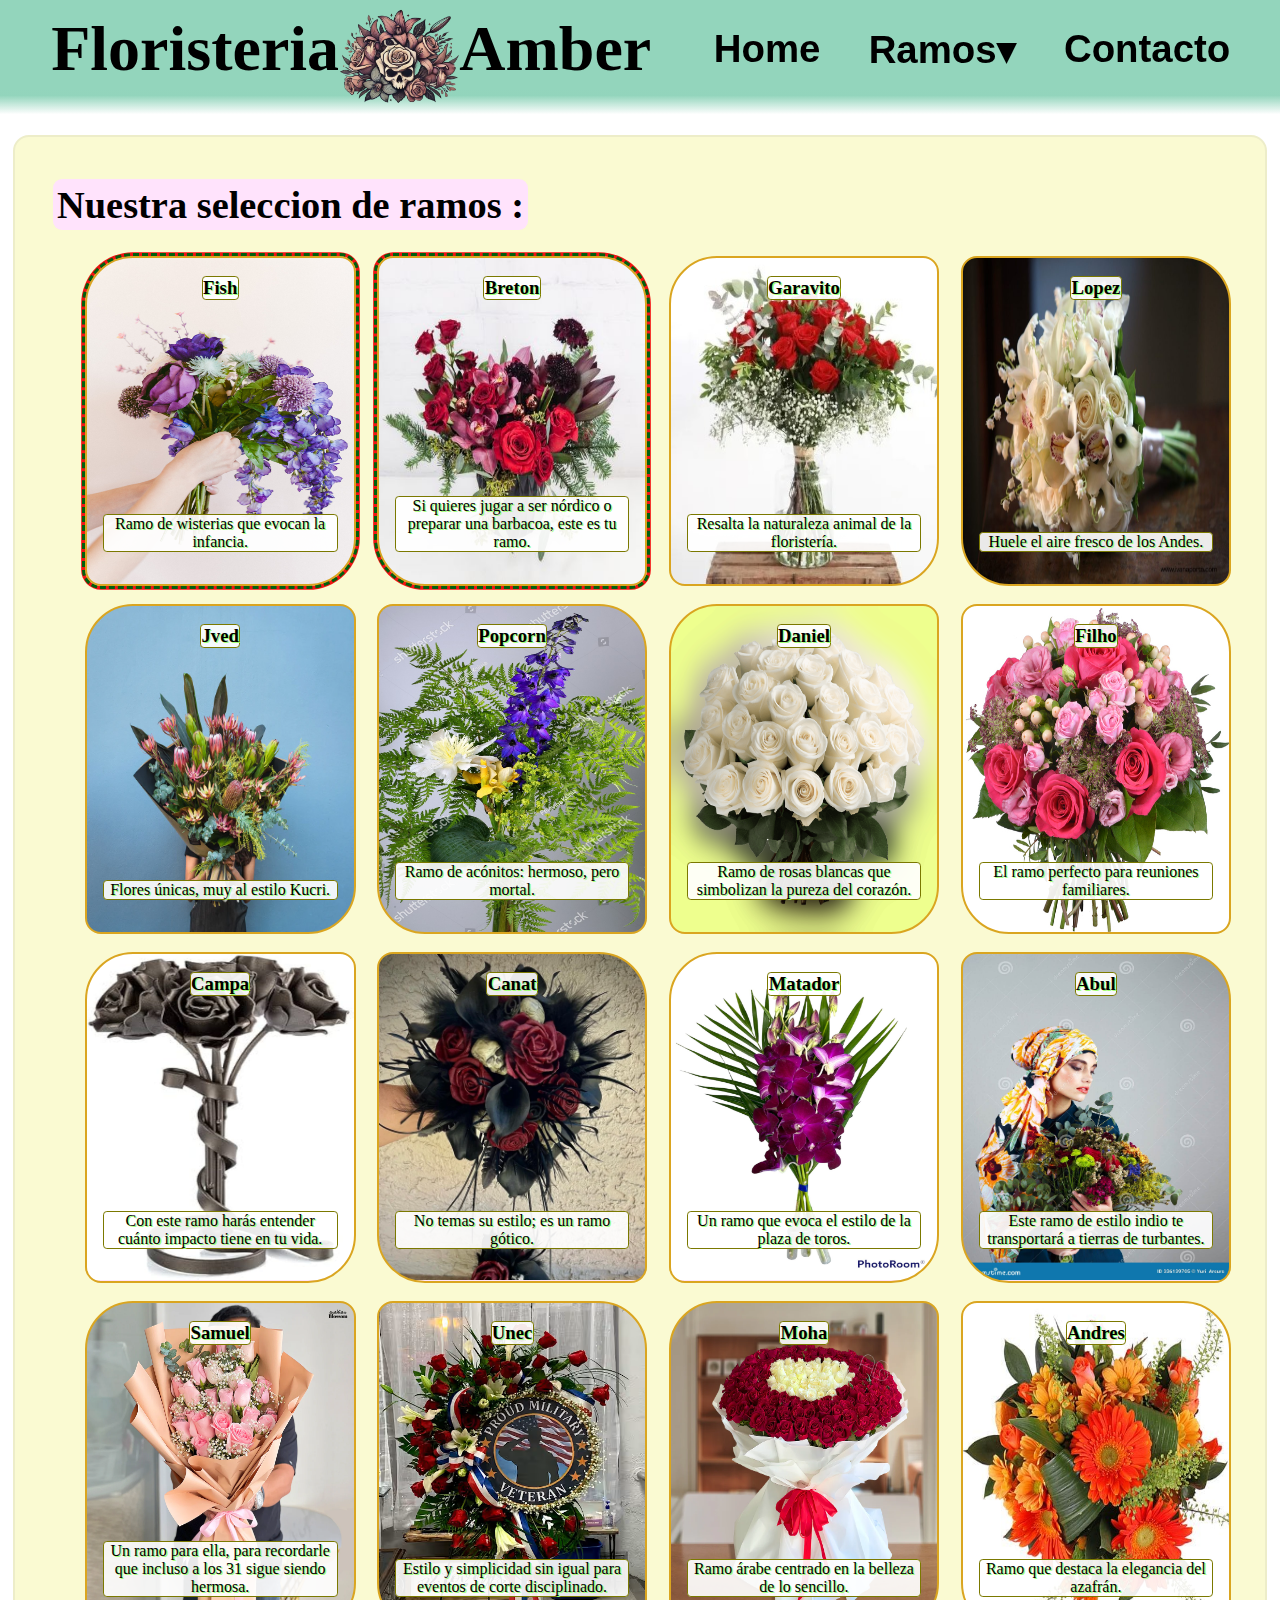
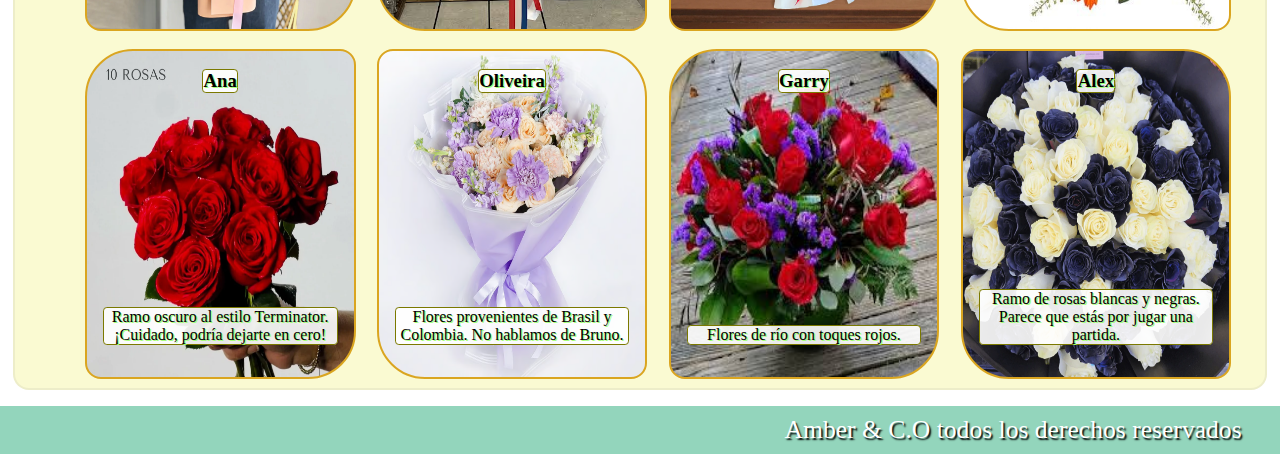
<file: SubPaginas/ramos.html>
<!DOCTYPE html>
<html>

<head>
    <meta charset='utf-8'>
    <meta http-equiv='X-UA-Compatible' content='IE=edge'>
    <title>Floristeria Amber Inicio</title>
    <meta name='viewport' content='width=device-width, initial-scale=1'>
    <link rel='stylesheet' type='text/css' media='screen' href='../Estilos/navmenu.css'>

    <link rel='stylesheet' type='text/css' media='screen' href='../Estilos/ramos.css'>
    <link rel='stylesheet' type='text/css' media='screen' href='../Estilos/general.css'>

</head>

<body>
    <header class="fixheader">
        <div class="menu">
            <h1>Floristeria</h1>
            <img src="../Imagenes/LogoTransparente.webp" alt="">
            <h1> Amber</h1>
            <div>
                <a href="../index.html"><button class="navbtn">Home</button></a>
                <div class="dropdown">
                    <a href="ramos.html">
                        <button class="navbtn">Ramos▾</button>
                    </a>
                    <div class="dropdown-content">
                        <a href="recomendaciones.html">Las recomendaciones de Amber</a>
                        <a href="personalizado.html">Ramos personalizados</a>
                    </div>
                </div>
                <a href="contacto.html"><button class="navbtn">Contacto</button></a>
            </div>
        </div>
        <div class="gradiante"></div>
    </header>
    <div class="main">
        <h1>Nuestra seleccion de ramos :</h1>
        <div class="ramos">
            <a href="fish.html">
                <div class="fish destacado">
                    <h3>Fish</h3>
                    <p>Ramo de wisterias que evocan la infancia.</p>
                </div>
            </a>
            <a href="breton.html">
                <div class="breton destacado">
                    <h3>Breton</h3>
                    <p>Si quieres jugar a ser nórdico o preparar una barbacoa, este es tu ramo.</p>
                </div>
            </a>
            <a>
                <div class="bestia">
                    <h3>Garavito</h3>
                    <p>Resalta la naturaleza animal de la floristería.</p>
                </div>
            </a>
            <a>
                <div class="andes">
                    <h3>Lopez</h3>
                    <p>Huele el aire fresco de los Andes.</p>
                </div>
            </a>
            <a>
                <div class="kucri">
                    <h3>Jved</h3>
                    <p>Flores únicas, muy al estilo Kucri.</p>
                </div>
            </a>
            <a>
                <div class="popcorn">
                    <h3>Popcorn</h3>
                    <p>Ramo de acónitos: hermoso, pero mortal.</p>
                </div>
            </a>
            <a>
                <div class="pureza">
                    <h3>Daniel</h3>
                    <p>Ramo de rosas blancas que simbolizan la pureza del corazón.</p>
                </div>
            </a>
            <a>
                <div class="familiar">
                    <h3>Filho</h3>
                    <p>El ramo perfecto para reuniones familiares.</p>
                </div>
            </a>
            <a>
                <div class="camp">
                    <h3>Campa</h3>
                    <p>Con este ramo harás entender cuánto impacto tiene en tu vida.</p>
                </div>
            </a>
            <a>
                <div class="canat">
                    <h3>Canat</h3>
                    <p>No temas su estilo; es un ramo gótico.</p>
                </div>
            </a>
            <a>
                <div class="matador">
                    <h3>Matador</h3>
                    <p>Un ramo que evoca el estilo de la plaza de toros.</p>
                </div>
            </a>
            <a>
                <div class="abul">
                    <h3>Abul</h3>
                    <p>Este ramo de estilo indio te transportará a tierras de turbantes.</p>
                </div>
            </a>
            <a>
                <div class="little">
                    <h3>Samuel</h3>
                    <p>Un ramo para ella, para recordarle que incluso a los 31 sigue siendo hermosa.</p>
                </div>
            </a>
            <a>
                <div class="unec">
                    <h3>Unec</h3>
                    <p>Estilo y simplicidad sin igual para eventos de corte disciplinado.</p>
                </div>
            </a>
            <a>
                <div class="moha">
                    <h3>Moha</h3>
                    <p>Ramo árabe centrado en la belleza de lo sencillo.</p>
                </div>
            </a>
            <a>
                <div class="andrei">
                    <h3>Andres</h3>
                    <p>Ramo que destaca la elegancia del azafrán.</p>
                </div>
            </a>
            <a>
                <div class="ana">
                    <h3>Ana</h3>
                    <p>Ramo oscuro al estilo Terminator. ¡Cuidado, podría dejarte en cero!</p>
                </div>
            </a>
            <a>
                <div class="oliveira">
                    <h3>Oliveira</h3>
                    <p>Flores provenientes de Brasil y Colombia. No hablamos de Bruno.</p>
                </div>
            </a>
            <a>
                <div class="garry">
                    <h3>Garry</h3>
                    <p>Flores de río con toques rojos.</p>
                </div>
            </a>
            <a>
                <div class="alex">
                    <h3>Alex</h3>
                    <p>Ramo de rosas blancas y negras.<br>Parece que estás por jugar una partida.</p>
                </div>
            </a>
        </div>
    </div>
    <footer>
        <p>Amber & C.O todos los derechos reservados</p>
    </footer>
</body>

</html>
</file>
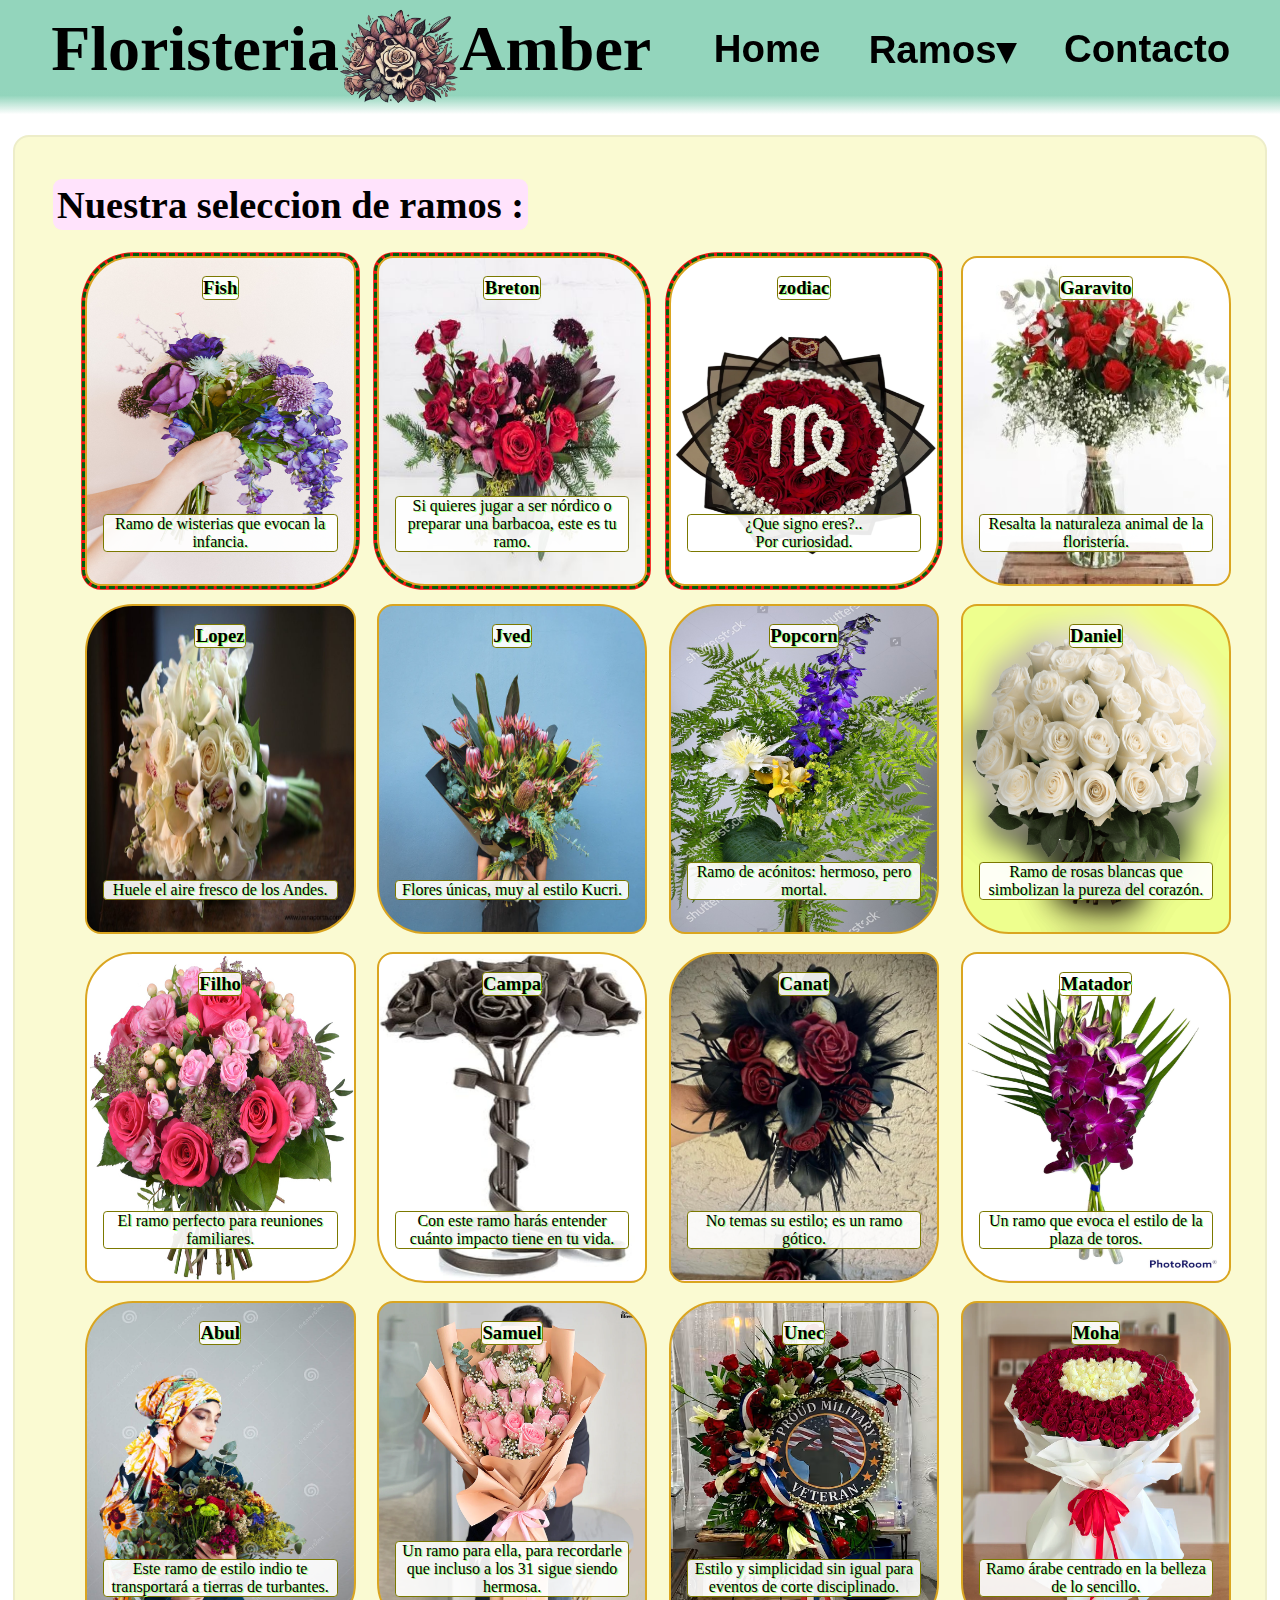
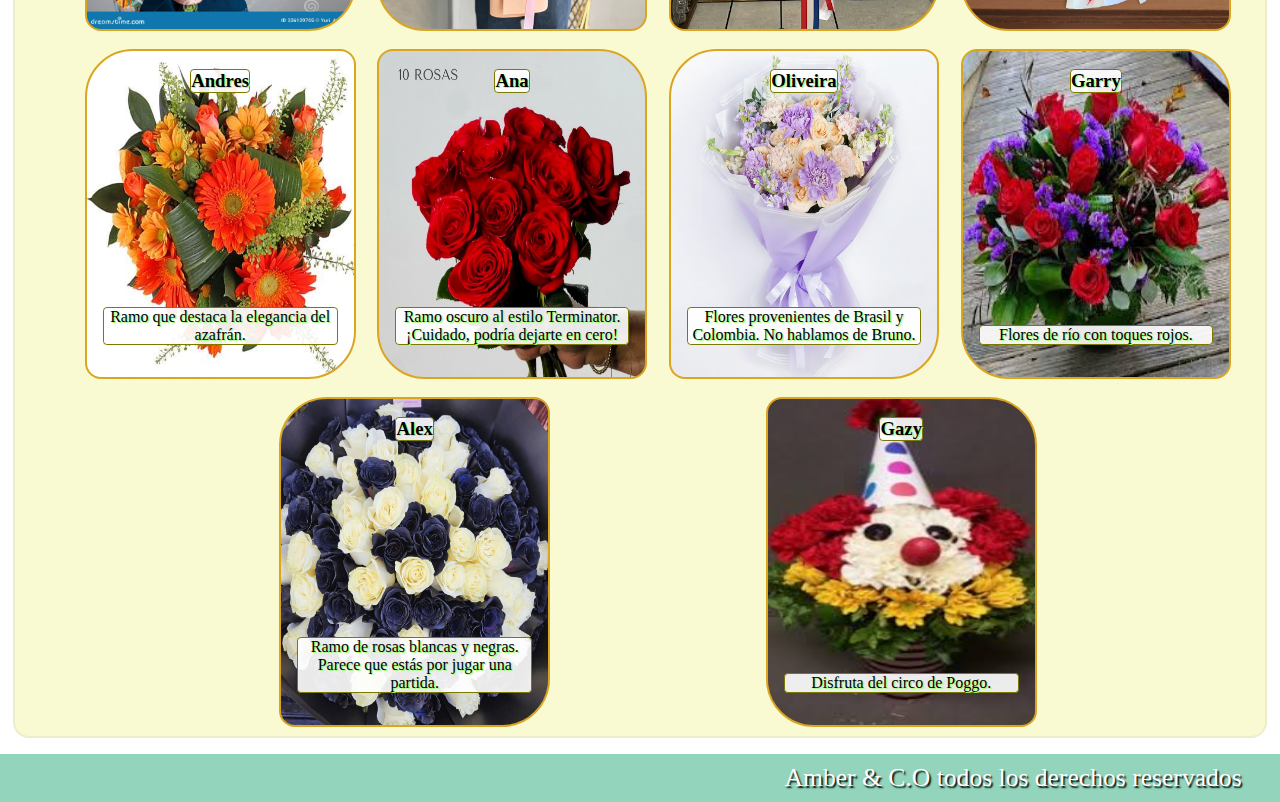
<file: subPaginas/ramos.html>
<!DOCTYPE html>
<html>

<head>
    <meta charset='utf-8'>
    <meta http-equiv='X-UA-Compatible' content='IE=edge'>
    <title>Floristeria Amber Inicio</title>
    <meta name='viewport' content='width=device-width, initial-scale=1'>
    <link rel='stylesheet' type='text/css' media='screen' href='../estilos/navmenu.css'>
    <link rel='stylesheet' type='text/css' media='screen' href='../estilos/ramos.css'>
    <link rel='stylesheet' type='text/css' media='screen' href='../estilos/general.css'>

</head>

<body>
    <header class="fixheader">
        <div class="menu">
            <h1>Floristeria</h1>
            <img src="../imagenes/LogoTransparente.webp" alt="">
            <h1> Amber</h1>
            <div>
                <a href="../index.html"><button class="navbtn">Home</button></a>
                <div class="dropdown">
                    <a href="ramos.html">
                        <button class="navbtn">Ramos▾</button>
                    </a>
                    <div class="dropdown-content">
                        <a href="recomendaciones.html">Las recomendaciones de Amber</a>
                        <a href="personalizado.html">Ramos personalizados</a>
                        <a href="defensa.html">Defensa</a>
                    </div>
                </div>
                <a href="
                contacto.html"><button class="navbtn">Contacto</button></a>
            </div>
        </div>
        <div class="gradiante"></div>
    </header>
    <div class="main">
        <h1>Nuestra seleccion de ramos :</h1>
        <div class="ramos">
            <a href="fish.html">
                <div class="fish destacado">
                    <h3>Fish</h3>
                    <p>Ramo de wisterias que evocan la infancia.</p>
                </div>
            </a>
            <a href="breton.html">
                <div class="breton destacado">
                    <h3>Breton</h3>
                    <p>Si quieres jugar a ser nórdico o preparar una barbacoa, este es tu ramo.</p>
                </div>
            </a>            
            <a href="../imagenes/Flores/zodiac.webp" download="zodiac">
                <div class="zodiac destacado">
                    <h3>zodiac</h3>
                    <p>¿Que signo eres?.. <br>Por curiosidad.</p>
                </div>
            </a>
            <a>
                <div class="bestia">
                    <h3>Garavito</h3>
                    <p>Resalta la naturaleza animal de la floristería.</p>
                </div>
            </a>
            <a>
                <div class="andes">
                    <h3>Lopez</h3>
                    <p>Huele el aire fresco de los Andes.</p>
                </div>
            </a>
            <a>
                <div class="kucri">
                    <h3>Jved</h3>
                    <p>Flores únicas, muy al estilo Kucri.</p>
                </div>
            </a>
            <a>
                <div class="popcorn">
                    <h3>Popcorn</h3>
                    <p>Ramo de acónitos: hermoso, pero mortal.</p>
                </div>
            </a>
            <a>
                <div class="pureza">
                    <h3>Daniel</h3>
                    <p>Ramo de rosas blancas que simbolizan la pureza del corazón.</p>
                </div>
            </a>
            <a>
                <div class="familiar">
                    <h3>Filho</h3>
                    <p>El ramo perfecto para reuniones familiares.</p>
                </div>
            </a>
            <a>
                <div class="camp">
                    <h3>Campa</h3>
                    <p>Con este ramo harás entender cuánto impacto tiene en tu vida.</p>
                </div>
            </a>
            <a>
                <div class="canat">
                    <h3>Canat</h3>
                    <p>No temas su estilo; es un ramo gótico.</p>
                </div>
            </a>
            <a>
                <div class="matador">
                    <h3>Matador</h3>
                    <p>Un ramo que evoca el estilo de la plaza de toros.</p>
                </div>
            </a>
            <a>
                <div class="abul">
                    <h3>Abul</h3>
                    <p>Este ramo de estilo indio te transportará a tierras de turbantes.</p>
                </div>
            </a>
            <a>
                <div class="little">
                    <h3>Samuel</h3>
                    <p>Un ramo para ella, para recordarle que incluso a los 31 sigue siendo hermosa.</p>
                </div>
            </a>
            <a>
                <div class="unec">
                    <h3>Unec</h3>
                    <p>Estilo y simplicidad sin igual para eventos de corte disciplinado.</p>
                </div>
            </a>
            <a>
                <div class="moha">
                    <h3>Moha</h3>
                    <p>Ramo árabe centrado en la belleza de lo sencillo.</p>
                </div>
            </a>
            <a>
                <div class="andrei">
                    <h3>Andres</h3>
                    <p>Ramo que destaca la elegancia del azafrán.</p>
                </div>
            </a>
            <a>
                <div class="ana">
                    <h3>Ana</h3>
                    <p>Ramo oscuro al estilo Terminator. ¡Cuidado, podría dejarte en cero!</p>
                </div>
            </a>
            <a>
                <div class="oliveira">
                    <h3>Oliveira</h3>
                    <p>Flores provenientes de Brasil y Colombia. No hablamos de Bruno.</p>
                </div>
            </a>
            <a>
                <div class="garry">
                    <h3>Garry</h3>
                    <p>Flores de río con toques rojos.</p>
                </div>
            </a>
            <a>
                <div class="alex">
                    <h3>Alex</h3>
                    <p>Ramo de rosas blancas y negras.<br>Parece que estás por jugar una partida.</p>
                </div>
            </a>            
            <a>
                <div class="gacy">
                    <h3>Gazy</h3>
                    <p>Disfruta del circo de Poggo.</p>
                </div>
            </a>
        </div>
    </div>
    <footer>
        <p>Amber & C.O todos los derechos reservados</p>
    </footer>
</body>

</html>
</file>
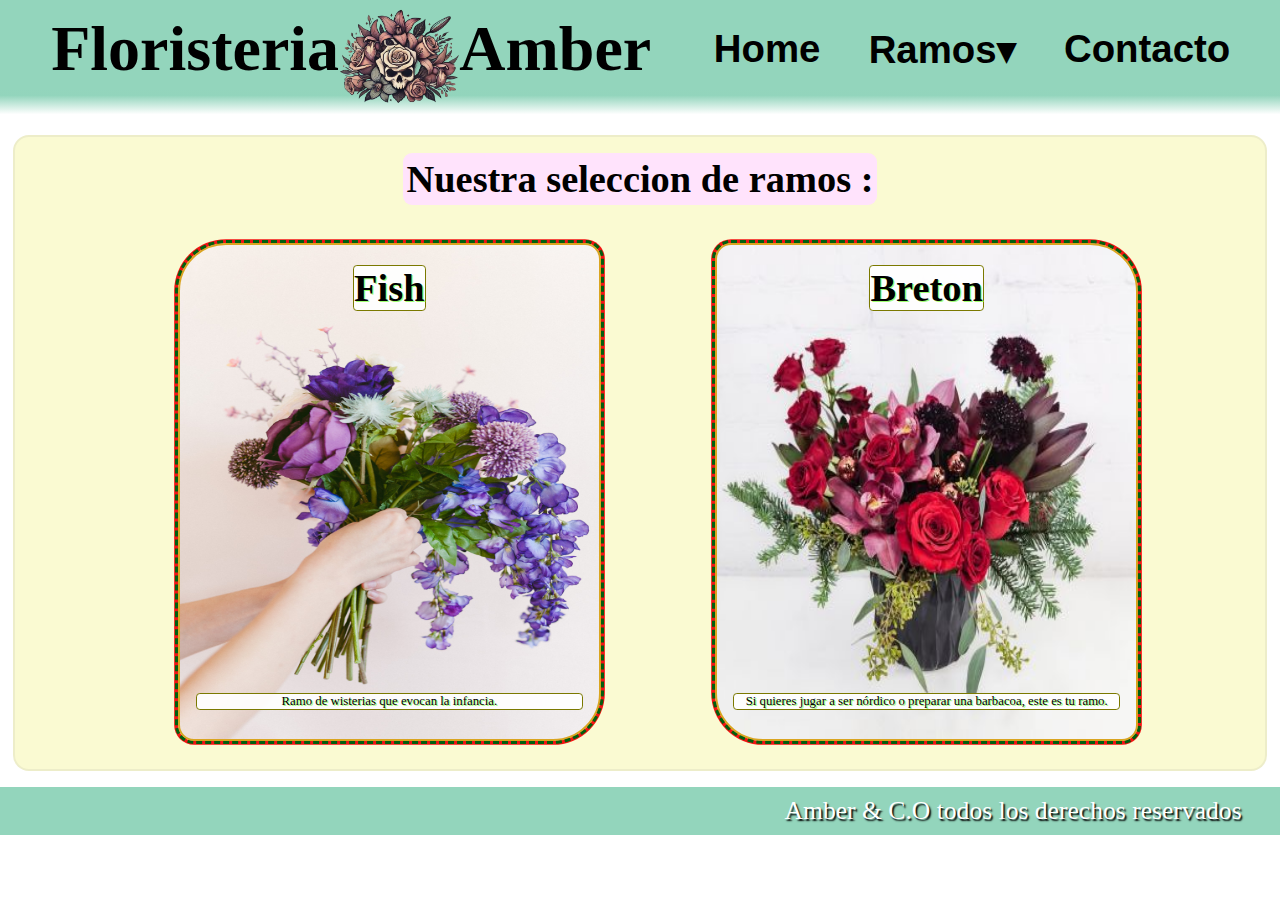
<file: SubPaginas/recomendaciones.html>
<!DOCTYPE html>
<html>

<head>
    <meta charset='utf-8'>
    <meta http-equiv='X-UA-Compatible' content='IE=edge'>
    <title>Floristeria Amber Inicio</title>
    <meta name='viewport' content='width=device-width, initial-scale=1'>
    <link rel='stylesheet' type='text/css' media='screen' href='../Estilos/navmenu.css'>
    <link rel='stylesheet' type='text/css' media='screen' href='../Estilos/ramos.css'>
    <link rel='stylesheet' type='text/css' media='screen' href='../Estilos/general.css'>
    <link rel='stylesheet' type='text/css' media='screen' href='../Estilos/recomendaciones.css'>

</head>

<body>
    <header class="fixheader">
        <div class="menu">
            <h1>Floristeria</h1>
            <img src="../Imagenes/LogoTransparente.webp" alt="">
            <h1> Amber</h1>
            <div>
                <a href="../index.html"><button class="navbtn">Home</button></a>
                <div class="dropdown">
                    <a href="ramos.html">
                        <button class="navbtn">Ramos▾</button>
                    </a>
                    <div class="dropdown-content">
                        <a href="recomendaciones.html">Las recomendaciones de Amber</a>
                        <a href="personalizado.html">Ramos personalizados</a>
                    </div>
                </div>
                <a href=contacto.html"><button class="navbtn">Contacto</button></a>
            </div>
        </div>
        <div class="gradiante"></div>
    </header>
    <div class="main">
        <h1>Nuestra seleccion de ramos :</h1>
        <div class="ramos">
            <a href="fish.html">
                <div class="fish destacado">
                    <h3>Fish</h3>
                    <p>Ramo de wisterias que evocan la infancia.</p>
                </div>
            </a>
            <a href="breton.html">
                <div class="breton destacado">
                    <h3>Breton</h3>
                    <p>Si quieres jugar a ser nórdico o preparar una barbacoa, este es tu ramo.</p>
                </div>
            </a>
        </div>
    </div>
    <footer>
        <p>Amber & C.O todos los derechos reservados</p>
    </footer>
</body>

</html>
</file>
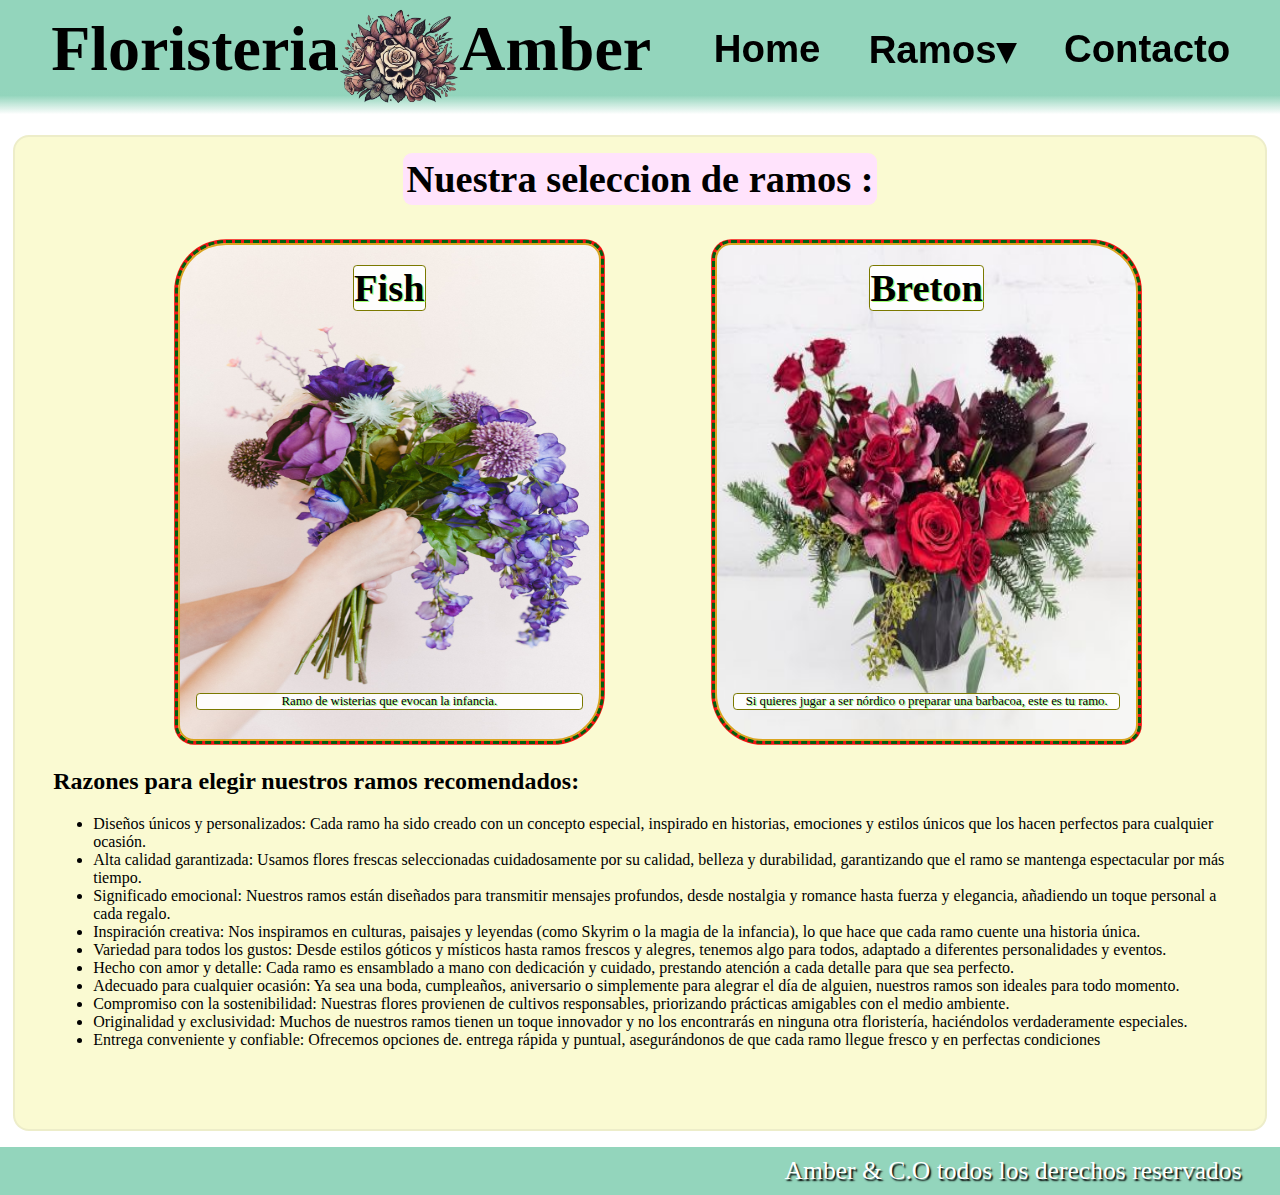
<file: subPaginas/recomendaciones.html>
<!DOCTYPE html>
<html>

<head>
    <meta charset='utf-8'>
    <meta http-equiv='X-UA-Compatible' content='IE=edge'>
    <title>Floristeria Amber Inicio</title>
    <meta name='viewport' content='width=device-width, initial-scale=1'>
    <link rel='stylesheet' type='text/css' media='screen' href='../estilos/navmenu.css'>
    <link rel='stylesheet' type='text/css' media='screen' href='../estilos/ramos.css'>
    <link rel='stylesheet' type='text/css' media='screen' href='../estilos/general.css'>
    <link rel='stylesheet' type='text/css' media='screen' href='../estilos/recomendaciones.css'>

</head>

<body>
    <header class="fixheader">
        <div class="menu">
            <h1>Floristeria</h1>
            <img src="../imagenes/LogoTransparente.webp" alt="">
            <h1> Amber</h1>
            <div>
                <a href="../index.html"><button class="navbtn">Home</button></a>
                <div class="dropdown">
                    <a href="ramos.html">
                        <button class="navbtn">Ramos▾</button>
                    </a>
                    <div class="dropdown-content">
                        <a href="recomendaciones.html">Las recomendaciones de Amber</a>
                        <a href="personalizado.html">Ramos personalizados</a>
                        <a href="defensa.html">Defensa</a>
                    </div>
                </div>
                <a href="
                contacto.html"><button class="navbtn">Contacto</button></a>
            </div>
        </div>
        <div class="gradiante"></div>
    </header>
    <div class="main">
        <h1>Nuestra seleccion de ramos :</h1>
        <div class="ramos">
            <a href="fish.html">
                <div class="fish destacado">
                    <h3>Fish</h3>
                    <p>Ramo de wisterias que evocan la infancia.</p>
                </div>
            </a>
            <a href="breton.html">
                <div class="breton destacado">
                    <h3>Breton</h3>
                    <p>Si quieres jugar a ser nórdico o preparar una barbacoa, este es tu ramo.</p>
                </div>
            </a>
        </div>
        <div class="razones">
            <h2>Razones para elegir nuestros ramos recomendados:</h2>
            <ul>
                <li>Diseños únicos y personalizados: Cada ramo ha sido creado con un concepto especial, inspirado en
                    historias, emociones y estilos únicos que los hacen perfectos para cualquier ocasión.</li>
                <li> 
                    Alta calidad garantizada: Usamos flores frescas seleccionadas cuidadosamente por su calidad,
                    belleza y durabilidad, garantizando que el ramo se mantenga espectacular por más tiempo.</li>
                <li>
                    Significado emocional: Nuestros ramos están diseñados para transmitir mensajes profundos, desde
                    nostalgia y romance hasta fuerza y elegancia, añadiendo un toque personal a cada regalo.</li>
                <li>
                    Inspiración creativa: Nos inspiramos en culturas, paisajes y leyendas (como Skyrim o la magia de la
                    infancia), lo que hace que cada ramo cuente una historia única.</li>
                <li>
                    Variedad para todos los gustos: Desde estilos góticos y místicos hasta ramos frescos y alegres,
                    tenemos algo para todos, adaptado a diferentes personalidades y eventos.</li>
                <li>
                    Hecho con amor y detalle: Cada ramo es ensamblado a mano con dedicación y cuidado, prestando
                    atención a cada detalle para que sea perfecto.</li>
                <li>
                    Adecuado para cualquier ocasión: Ya sea una boda, cumpleaños, aniversario o simplemente para alegrar
                    el día de alguien, nuestros ramos son ideales para todo momento.</li>
                <li>
                    Compromiso con la sostenibilidad: Nuestras flores provienen de cultivos responsables, priorizando
                    prácticas amigables con el medio ambiente.</li>
                <li>
                    Originalidad y exclusividad: Muchos de nuestros ramos tienen un toque innovador y no los encontrarás
                    en ninguna otra floristería, haciéndolos verdaderamente especiales.</li>
                <li>
                    Entrega conveniente y confiable: Ofrecemos opciones de. entrega rápida y puntual, asegurándonos de
                    que cada ramo llegue fresco y en perfectas condiciones</li>
            </ul>


        </div>
    </div>
    <footer>
        <p>Amber & C.O todos los derechos reservados</p>
    </footer>
</body>

</html>
</file>
<file: estilos/navmenu.css>
:root {
    --color-Menu: rgba(140, 210, 184, 0.94);
    --Gradiante-Menu: linear-gradient(0deg, rgba(255, 255, 255, 0) 10%, var(--color-Menu) 80%);
}

body {
    margin: 0%;
    overflow: visible;
}

header {
    width: 100%;
    height: 10%;
    position: sticky;
    top: 0px;
    padding: 0px;
}

.menu {
    align-items: center;
    display: flex;
    flex-direction: row;
    justify-content: space-evenly;
    padding-left: 4vw;
    padding-top: 1vh;
    background-color: var(--color-Menu);
}

.menu>img {
    font-size:3vh;
    max-width: 10%;
    max-height: 11vh;
    height: 5em;
    min-height:3vh;
    height: auto;
    width: auto;
    aspect-ratio:8.5/7;
    position:relative ;
    margin-bottom: -2vh;
}
.menu>h1{
    margin: 0vh;
    font-size: 5vw;
}
.menu>div {
    padding-left: 3vw;
    padding-right: 2vw;
    height: fit-content;
    width: 70%;
    display: flex;
    justify-content: space-around;
}

.navbtn {
    min-width: 10%;
    background-color: rgba(255, 255, 255, 0);
    border: 0em solid rgb(255, 255, 255);
    border-radius: 3%;
    font-size: 3vw;
    font-weight: bolder;
}

.navbtn:hover {
    background-color: rgba(0, 0, 0, 0.085);
    scale: 1.1;
    transition-duration: 0.2s;
}

.navbtn:active {
    background-color: rgba(0, 0, 0, 0.331);
    border-radius: 4%;
    color: white;
    text-shadow: black 0.1em 0.1em 0.1em;
}

.dropdown {
    position: relative;
    display: inline-block;
}

.dropdown-content {

    border: rgb(0, 108, 141) 0.1em solid;
    display: none;
    position: absolute;
    min-width: 16vw;
    z-index: 1;
    border-radius: 5%;
    background-color: #cafff1;
}

.dropdown-content a {

    box-shadow: 0px 8px 16px 0px rgba(0, 0, 0, 0.2);
    display: block;
    padding: 1vw 1vh;
    color: black;
    text-decoration: none;
    font-weight: bold;
    border-radius: 5%;
}

.dropdown-content a:hover {
    background-color: #006a9f;
    color: white;
    border-radius: 5%;
}
.dropdown-content a:active {
    background-color: #006a9f;
    color: white;
    text-shadow: black 0.1em 0.1em 0.1em;
    border-radius: 5%;
}
.dropdown:hover .dropdown-content {
    display: block;
}

.dropdown:hover .dropbtn {
    background-color: #3e8e41;
}

.gradiante {
    display: block;
    width: 100%;
    height: 3vh ;
    background: var(--Gradiante-Menu);
    color: #ffffff00;
}
@media(max-width:1100px) {
    .menu img {
        width: 9vh;
        margin-bottom: 0vh;
    }
    .menu h1{
        font-size: 3vw;
    }
    .menu>div {
        padding: 0vw;
        width: 50%;
    }
}
</file>
<file: estilos/home.css>
.primerApartado {
    background-color: lightgoldenrodyellow;
    border: 0.1vw solid rgb(204, 204, 139);
    border-radius: 6vw 0em 14vw 0vw;
    padding-top: 1vh;
    display: flex;
    flex-wrap: wrap;
    justify-content: space-evenly;
    column-gap: 6vw;
    width: 100%;
    margin-bottom: 1em;
}

.primerApartado>img {
    width: 40%;
    max-width: 30vw;
    margin-top: 2vh;
    border-radius: 10vw 3vw;
    box-shadow: 0 0 0 1vw rgb(243, 19, 19);
    border: solid rgb(0, 95, 14) 0.5vw;
    outline: dashed 1vw rgb(0, 95, 14);
    background-color: rgb(0, 95, 14);
}

.descripcion {
    width: 40%;
    font-size: 1.7vw;
    align-content: center;
    text-align: left;
    margin: 1vh;
}

.piePrimerApartado {

    min-width: 20em;
    text-align: right;
    font-size: 1.3vw;
    margin-top: 1.7vh;
}

.segundoApartado {
    display: flex;
    justify-content: space-between;
    text-align: left;
    row-gap: 7vw;
    padding: 3vw;
    padding-right: 2em;
    background-color: lightgoldenrodyellow;
    border: 0.1vw solid rgb(204, 204, 139);
    border-radius: 0em 14vw 0em 10vw;
    margin-bottom: 4vh;
}
.segundoApartado>p{
    margin-left: 2vw;
    font-size: 1.7vw;
    align-content: center;
    
}
.segundoApartado>img {
    box-shadow:  0em 0em 0.3em black;
    border: solid 0.1em rgba(126, 126, 126, 0.409);
    max-width: 30vw;
    height: auto;
    border-radius: 50%;
}
@media(max-width:800px) {
    .primerApartado,.segundoApartado {
        row-gap: 1vh;
        column-gap: 50VW;
        flex-wrap: wrap;
    }
    .primerApartado p {width: 90%;
    margin-top: 6vh;}
    .piePrimerApartado{
        text-align: center;
    }
    .segundoApartado img{
        margin:auto
    }
}
</file>
<file: estilos/general.css>
.main {
    margin-left: 1vw;
    margin-right: 1vw;
    margin-top: 2vh;
    padding-bottom: 1.vh;
    padding-left: 3vw;
    padding-right: 3vw;
    box-shadow: rgba(255, 255, 255, 0.98) 0em 0.4em 0.4em;
    overflow: visible;
    font-size: 1em;
    border: solid 0.2vw rgba(128, 128, 128, 0.103);
}

footer {
    display: flex;
    background-color: var(--color-Menu);
    min-height: 2vw;
    color: white;
    text-shadow: 0.1em 0.1em 0.1em black;
    flex-direction: row-reverse;

    ;
}

footer p {
    justify-self: end;
    font-size: 2vw;
    margin: 1vh;
    margin-right: 3vw;
}

a {
    color: black;

    text-decoration: none;
}

:invalid [type=submit] {
    background-color: rgba(255, 93, 93, 0.464);
    border: red 0.3vw solid;
}

video {
    max-width: 90%;
    height: auto;
    border: 0.3vw solid goldenrod;
    box-shadow: 0px 0px 1em goldenrod
}
</file>
<file: estilos/⛧.css>
.main>div:hover:hover{
    background-repeat: no-repeat;
    transition: 30s;
    transition-delay: 0s;
    color: rgb(255, 0, 0);
}
</file>
<file: Estilos/navmenu.css>
:root {
    --color-Menu: rgba(140, 210, 184, 0.94);
    --Gradiante-Menu: linear-gradient(0deg, rgba(255, 255, 255, 0) 10%, var(--color-Menu) 80%);
}

body {
    margin: 0%;
    overflow: visible;
}

header {
    width: 100%;
    height: 10%;
    position: sticky;
    top: 0px;
    padding: 0px;
}

.menu {
    align-items: center;
    display: flex;
    flex-direction: row;
    justify-content: space-evenly;
    padding-left: 4vw;
    padding-top: 1vh;
    background-color: var(--color-Menu);
}

.menu>img {
    font-size:3vh;
    max-width: 10%;
    max-height: 11vh;
    height: 5em;
    min-height:3vh;
    height: auto;
    width: auto;
    aspect-ratio:8.5/7;
    position:relative ;
    margin-bottom: -2vh;
}
.menu>h1{
    margin: 0vh;
    font-size: 5vw;
}
.menu>div {
    padding-left: 3vw;
    padding-right: 2vw;
    height: fit-content;
    width: 70%;
    display: flex;
    justify-content: space-around;
}

.navbtn {
    min-width: 10%;
    background-color: rgba(255, 255, 255, 0);
    border: 0em solid rgb(255, 255, 255);
    border-radius: 3%;
    font-size: 3vw;
    font-weight: bolder;
}

.navbtn:hover {
    background-color: rgba(0, 0, 0, 0.085);
}

.navbtn:active {
    background-color: rgba(0, 0, 0, 0.331);
    border-radius: 4%;
    color: white;
    text-shadow: black 0.1em 0.1em 0.1em;
}

.dropdown {
    position: relative;
    display: inline-block;
}

.dropdown-content {

    border: rgb(0, 108, 141) 0.1em solid;
    display: none;
    position: absolute;
    min-width: 16vw;
    z-index: 1;
    border-radius: 5%;
    background-color: #cafff1;
}

.dropdown-content a {

    box-shadow: 0px 8px 16px 0px rgba(0, 0, 0, 0.2);
    display: block;
    padding: 1vw 1vh;
    color: black;
    text-decoration: none;
    font-weight: bold;
    border-radius: 5%;
}

.dropdown-content a:hover {
    background-color: #006a9f;
    color: white;
    border-radius: 5%;
}
.dropdown-content a:active {
    background-color: #006a9f;
    color: white;
    text-shadow: black 0.1em 0.1em 0.1em;
    border-radius: 5%;
}
.dropdown:hover .dropdown-content {
    display: block;
}

.dropdown:hover .dropbtn {
    background-color: #3e8e41;
}

.gradiante {
    display: block;
    width: 100%;
    height: 3vh ;
    background: var(--Gradiante-Menu);
    color: #ffffff00;
}
@media(max-width:1100px) {
    .menu img {
        width: 9vh;
        margin-bottom: 0vh;
    }
    .menu h1{
        font-size: 3vw;
    }
    .menu>div {
        padding: 0vw;
        width: 50%;
    }
}
</file>
<file: Estilos/general.css>
.main {
    margin-left: 1vw;
    margin-right: 1vw;
    margin-top: 2vh;
    padding-bottom: 1.vh;
    padding-left: 3vw;
    padding-right: 3vw;
    box-shadow: rgba(255, 255, 255, 0.98) 0em 0.4em 0.4em;
    overflow: visible;
    font-size: 1em;
    border: solid 0.2vw rgba(128, 128, 128, 0.103);
}

footer{
    display: flex;
    background-color: var(--color-Menu);
    min-height: 2vw;
    color: white;
    text-shadow: 0.1em 0.1em 0.1em black;
    flex-direction: row-reverse;

;
}
footer p {justify-self: end;
    font-size: 2vw;
    margin: 1vh;
    margin-right:3vw ;
}

a{color:black;

text-decoration: none;}
:invalid [type=submit]{background-color: rgba(255, 93, 93, 0.464);
border: red 0.3vw solid;}
</file>
<file: Estilos/recomendaciones.css>
h1 {
    margin: auto;
    margin-bottom: 1em;
}


.main {
    background-color: lightgoldenrodyellow;
    padding-top: 1em;
    padding-bottom: 5vw;
}

.florRecomendada {

    border-radius: 1em 2em 3em 4em;
    border: solid 0.3vh goldenrod;
    display: flex;
    column-gap: 4vw;
    margin-bottom: 5vh;
}

.florRecomendada img {
    border-radius: 50%;
    border: solid 0.3vw goldenrod;

    aspect-ratio: 1/1;

}


.florRecomendada p {
    text-align: justify;
    font-size: 2em;
    background-color: rgba(255, 255, 255, 0.619);
    border-radius: 0.5em;
    padding: 0.2em;
    border: solid 0.2vw rgba(135, 135, 135, 0.105);

}
@media(min-width: 1550px) {
    .florRecomendada p {
        max-width: 50%;
    }

    .florRecomendada img {
        margin: auto;
        width: 60%;
    }

}
@media(max-width: 1549px) {
    .florRecomendada {
        flex-wrap: wrap;
        column-gap: 1vw;

        justify-content: space-evenly;
    }

    .florRecomendada p {
        max-width: 90%;
    }

    .florRecomendada img {
        margin: 1vw;

        width: 100%;
    }
}

@media(min-width: 1100px) {
    .ramos a {
        flex-basis: 33%;

    }

    .ramos h3 {
        font-size: 3vw;
    }

    .ramos p {
        font-size: 1vw;
    }

}

@media(max-width:1099px) {
    .ramos a {
        flex-basis: 60%
    }

    .ramos h3 {
        font-size: 5vw;
    }

    .ramos p {
        font-size: 2vw;
    }
}
</file>
<file: Estilos/personalizado.css>
.main {
    background-color: lightgoldenrodyellow;
    border-radius: 3vw;
    padding-bottom: 4vh;
    margin-bottom: 6vh;
}

.main>div {
    display: flex;
    flex-wrap: wrap;
    column-gap: 3wh;
    row-gap: 3vh;

}

.main>div>h1 {
    margin-top: 1em;
    flex-basis: 100%;
    text-align: center;
}

.main form {
    display: flex;
    flex-wrap: wrap;
    width: 95%;
    row-gap: 3vh;
    justify-content: space-evenly;
    margin: auto;
}

.main h1 {
    height: fit-content;
    margin: auto;
}

.main table {
    width: fit-content;
    flex-basis: 50%;
    margin: auto;
    border: solid goldenrod 0.4vh;

    border-collapse: collapse;
}

form>div {
    display: flex;
    column-gap: 5vw;
    width: 100%;
    justify-content: space-evenly;
    
}
form>div>div:last-child {
    display: flex;
    flex-wrap: wrap;
    align-items: center; 
}
form>div>div:last-child>p{
    flex-basis: 51%;
}
thead>tr:first-child>td {
    text-align: center;
    font-weight: bolder;
    
    font-size: 2em;
}

td {
    border: solid goldenrod 0.4vh;
}

form>div:first-child {
    width: 100%;

}

form input[type=text] {
    min-height: 5em;
}

[type=submit] {
    margin: 40%;
    margin-top: 1vh;
    margin-bottom: 1vh;
}

td {
    padding: 0.9vh 0.9vw;
}
</file>
<file: Estilos/contacto.css>
form>div>div{flex-basis: 30%;}
</file>
<file: estilos/defensa.css>
:root {
    --color-Menu: rgba(140, 210, 184, 0.94);
}
.defensabtn{background-color: var(--color-Menu);
border-radius: 1vw;
padding: 1vh;}
.main{margin-bottom: 2vh;
    display: flex;
    justify-content: center;
    padding-top: 2vh;
padding-bottom: 2vh;
background-color: lightgoldenrodyellow;}
</file>
<file: estilos/personalizado.css>
.main {
    background-color: lightgoldenrodyellow;
    border-radius: 3vw;
    padding-bottom: 4vh;
    margin-bottom: 6vh;
}

.main>div {
    display: flex;
    flex-wrap: wrap;
    column-gap: 3wh;
    row-gap: 3vh;

}

.main>div>h1 {
    margin-top: 1em;
    flex-basis: 100%;
    text-align: center;
}

.main form {
    display: flex;
    flex-wrap: wrap;
    width: 95%;
    row-gap: 3vh;
    justify-content: space-evenly;
    margin: auto;
}

.main h1 {
    height: fit-content;
    margin: auto;
}

.main table {
    width: fit-content;
    flex-basis: 50%;
    margin: auto;
    border: solid goldenrod 0.4vh;

    border-collapse: collapse;
}

form>div {
    display: flex;
    column-gap: 5vw;
    width: 100%;
    justify-content: space-evenly;
    
}
form>div>div:last-child {
    display: flex;
    flex-wrap: wrap;
    align-items: center; 
}
form>div>div:last-child>p{
    flex-basis: 51%;
}
thead>tr:first-child>td {
    text-align: center;
    font-weight: bolder;
    
    font-size: 2em;
}

td {
    border: solid goldenrod 0.4vh;
}

form>div:first-child {
    width: 100%;

}

form input[type=text] {
    min-height: 5em;
}

[type=submit] {
    margin: 40%;
    margin-top: 1vh;
    margin-bottom: 1vh;
}

td {
    padding: 0.9vh 0.9vw;
}
</file>
<file: Estilos/ramos.css>
:root {
    --color-Cartas: rgba(255, 225, 254, 0.94);
}

.main {
    padding-top: 1em;
    margin-bottom: 1em;
    border-radius: 1em;
    background-color: lightgoldenrodyellow;
    padding-bottom: 5vh;
}

.ramos {
    display: flex;
    justify-content: space-evenly;
    flex-wrap: wrap;
    row-gap: 6vh;
    column-gap: 2vw;
}

.ramos a {
    min-height: 13em;
    min-width: 10vw;
    text-align: center;
    max-width: 51vw;
}

.ramos a div {
    height: 100%;
    width: 100%;
    border: solid goldenrod 0.2vw;
    padding: 1em;
    display: flex;
    flex-wrap: wrap;
    aspect-ratio: 1/1.1;
    background-size: contain;
    background-repeat: space;
    background-size: 100% 100%;
    background-color: var(--color-Cartas);
}

@media(min-width: 1400px) {
    .ramos a {
        flex-basis: 15%
    }
}

@media((min-width: 1100px) and (max-width:1399px)) {
    .ramos a {
        flex-basis: 20%
    }
}

@media((min-width: 900px) and (max-width:1099px)) {
    .ramos a {
        flex-basis: 40%;
    }
}

@media(max-width:899px) {
    .ramos a {
        flex-basis: 90%;
    }

    .main h1 {
        margin: auto;
        margin-bottom: 0.5em;
    }
}


.ramos div *:is(p, h3) {
    background-color: rgba(255, 255, 255, 0.911);
    text-shadow: 0.1vw 0.1vw rgb(159, 255, 114);
    border: solid rgb(123, 121, 0) 0.1VW;
    padding-left: 0.1%;
    border-radius: 0.3vw;
    padding-right: 0.1%;
}

.ramos H3 {
    width: fit-content;
    margin: auto;
    margin-top: 0.1em;
    padding-right: 0.5em;
    padding-left: 0.5em;
}

.ramos p {
    bottom: 10%;
    width: 100%;
    height: fit-content;
    align-self: flex-end;
}

.main h1 {
    padding: 0.1em;
    background-color: var(--color-Cartas);
    font-size: 3vw;
    border-radius: 1vh;
    width: fit-content;
}

.ramos a:nth-child(even) div {
    border-radius: 1em 3em;
}

.ramos a:nth-child(odd) div {
    border-radius: 3em 1em;
}

.destacado {
    box-shadow: 0 0 0 0.3vw rgb(243, 19, 19);
    border: solid rgb(0, 95, 14) 0.2vw;
    outline: dashed 0.3vw rgb(0, 95, 14);
}

.fish {
    background-image: url(../Imagenes/Flores/wisteria.jpg);
}

.breton {
    background-image: url(../Imagenes/Flores/coal.jpg);
}

.bestia {
    background-image: url(../Imagenes/Flores/flor.jpg);
}

.andes {
    background-image: url(../Imagenes/Flores/italian.jpg);
}

.kucri {
    background-image: url(../Imagenes/Flores/kucri.webp);
}

.popcorn {
    background-image: url(../Imagenes/Flores/popcorn.jpg);
}

.pureza {
    background-image: url(../Imagenes/Flores/white-rose.png);
}

.familiar {
    background-image: url(../Imagenes/Flores/familiar.jpg);
}

.camp {
    background-image: url(../Imagenes/Flores/iron.jpg);
}

.canat {
    background-image: url(../Imagenes/Flores/gothic.webp);
}

.matador {
    background-image: url(../Imagenes/Flores/bull.jpg);
}

.abul {
    background-image: url(../Imagenes/Flores/indian.jpg);
}

.little {
    background-image: url(../Imagenes/Flores/31.webp);
}

.unec {
    background-image: url(../Imagenes/Flores/militar.avif);
}

.moha {
    background-image: url(../Imagenes/Flores/arab.webp);
}

.andrei {
    background-image: url(../Imagenes/Flores/saffron.jpg);
}

.ana {
    background-image: url(../Imagenes/Flores/terminator.webp);
}

.oliveira {
    background-image: url(../Imagenes/Flores/encanto.avif);
}

.garry {
    background-image: url(../Imagenes/Flores/river.jpg);
}

.alex {
    background-image: url(../Imagenes/Flores/chess.webp);
}
</file>
<file: estilos/ramos.css>
:root {
    --color-Cartas: rgba(255, 225, 254, 0.94);
}

.main {
    padding-top: 1em;
    margin-bottom: 1em;
    border-radius: 1em;
    background-color: lightgoldenrodyellow;
    padding-bottom: 5vh;
}

.ramos {
    display: flex;
    justify-content: space-evenly;
    flex-wrap: wrap;
    row-gap: 6vh;
    column-gap: 2vw;
}

.ramos a {
    min-height: 13em;
    min-width: 10vw;
    text-align: center;
    max-width: 51vw;
}

.ramos a div {
    height: 100%;
    width: 100%;
    border: solid goldenrod 0.2vw;
    padding: 1em;
    display: flex;
    flex-wrap: wrap;
    aspect-ratio: 1/1.1;
    background-size: contain;
    background-repeat: space;
    background-size: 100% 100%;
    background-color: var(--color-Cartas);
}

@media(min-width: 1400px) {
    .ramos a {
        flex-basis: 15%
    }
}

@media((min-width: 1100px) and (max-width:1399px)) {
    .ramos a {
        flex-basis: 20%
    }
}

@media((min-width: 900px) and (max-width:1099px)) {
    .ramos a {
        flex-basis: 40%;
    }
}

@media(max-width:899px) {
    .ramos a {
        flex-basis: 90%;
    }

    .main h1 {
        margin: auto;
        margin-bottom: 0.5em;
    }
}


.ramos div *:is(p, h3) {
    background-color: rgba(255, 255, 255, 0.911);
    text-shadow: 0.1vw 0.1vw rgb(159, 255, 114);
    border: solid rgb(123, 121, 0) 0.1VW;
    padding-left: 0.1%;
    border-radius: 0.3vw;
    padding-right: 0.1%;
}

.ramos H3 {
    width: fit-content;
    margin: auto;
    margin-top: 0.1em;
    padding-right: 0.5em;
    padding-left: 0.5em;
}

.ramos p {
    bottom: 10%;
    width: 100%;
    height: fit-content;
    align-self: flex-end;
}

.main h1 {
    padding: 0.1em;
    background-color: var(--color-Cartas);
    font-size: 3vw;
    border-radius: 1vh;
    width: fit-content;
}

.ramos a:nth-child(even) div {
    border-radius: 1em 3em;
}

.ramos a:nth-child(odd) div {
    border-radius: 3em 1em;
}

.destacado {
    box-shadow: 0 0 0 0.3vw rgb(243, 19, 19);
    border: solid rgb(0, 95, 14) 0.2vw;
    outline: dashed 0.3vw rgb(0, 95, 14);
}

.fish {
    background-image: url(../imagenes/Flores/wisteria.jpg);
}

.breton {
    background-image: url(../imagenes/Flores/coal.jpg);
}

.bestia {
    background-image: url(../imagenes/Flores/flor.jpg);
}

.andes {
    background-image: url(../imagenes/Flores/italian.jpg);
}

.kucri {
    background-image: url(../imagenes/Flores/kucri.webp);
}

.popcorn {
    background-image: url(../imagenes/Flores/popcorn.jpg);
}

.pureza {
    background-image: url(../imagenes/Flores/white-rose.png);
}

.familiar {
    background-image: url(../imagenes/Flores/familiar.jpg);
}

.camp {
    background-image: url(../imagenes/Flores/iron.jpg);
}

.canat {
    background-image: url(../imagenes/Flores/gothic.webp);
}

.matador {
    background-image: url(../imagenes/Flores/bull.jpg);
}

.abul {
    background-image: url(../imagenes/Flores/indian.jpg);
}

.little {
    background-image: url(../imagenes/Flores/31.webp);
}

.unec {
    background-image: url(../imagenes/Flores/militar.avif);
}

.moha {
    background-image: url(../imagenes/Flores/arab.webp);
}

.andrei {
    background-image: url(../imagenes/Flores/saffron.jpg);
}

.ana {
    background-image: url(../imagenes/Flores/terminator.webp);
}

.oliveira {
    background-image: url(../imagenes/Flores/encanto.avif);
}

.garry {
    background-image: url(../imagenes/Flores/river.jpg);
}

.alex {
    background-image: url(../imagenes/Flores/chess.webp);
}
.gacy {
    background-image: url(../imagenes/Flores/Gacy.jpg);
}
.zodiac{
    background-image: url(../imagenes/Flores/zodiac.webp);
}
</file>
<file: estilos/recomendaciones.css>
h1 {
    margin: auto;
    margin-bottom: 1em;
}


.main {
    background-color: lightgoldenrodyellow;
    padding-top: 1em;
    padding-bottom: 5vw;
}

.florRecomendada {

    border-radius: 1em 2em 3em 4em;
    border: solid 0.3vh goldenrod;
    display: flex;
    column-gap: 4vw;
    margin-bottom: 5vh;
transition: 1s;
}


.florRecomendada img {
    border-radius: 50%;
    border: solid 0.3vw goldenrod;

    aspect-ratio: 1/1;
}
.florRecomendada p {
    text-align: justify;
    font-size: 2em;
    background-color: rgba(255, 255, 255, 0.619);
    border-radius: 0.5em;
    padding: 0.2em;
    border: solid 0.2vw rgba(135, 135, 135, 0.105);
} 

.razones{
    margin-top: 7vh;
}
video{display: none;}

/*Comentario que soporta las media*/
@media(min-width: 1550px) {
    .florRecomendada p {
        max-width: 50%;
    }

    .florRecomendada img {
        margin: auto;
        width: 60%;
    }

}
@media(max-width: 1549px) {
    .florRecomendada {
        flex-wrap: wrap;
        column-gap: 1vw;

        justify-content: space-evenly;
    }

    .florRecomendada p {
        max-width: 90%;
    }

    .florRecomendada img {
        margin: 1vw;

        width: 100%;
    }
}

@media(min-width: 1100px) {
    .ramos a {
        flex-basis: 33%;

    }

    .ramos h3 {
        font-size: 3vw;
    }

    .ramos p {
        font-size: 1vw;
    }

}

@media(max-width:1099px) {
    .ramos a {
        flex-basis: 60%
    }

    .ramos h3 {
        font-size: 5vw;
    }

    .ramos p {
        font-size: 2vw;
    }
}
</file>
